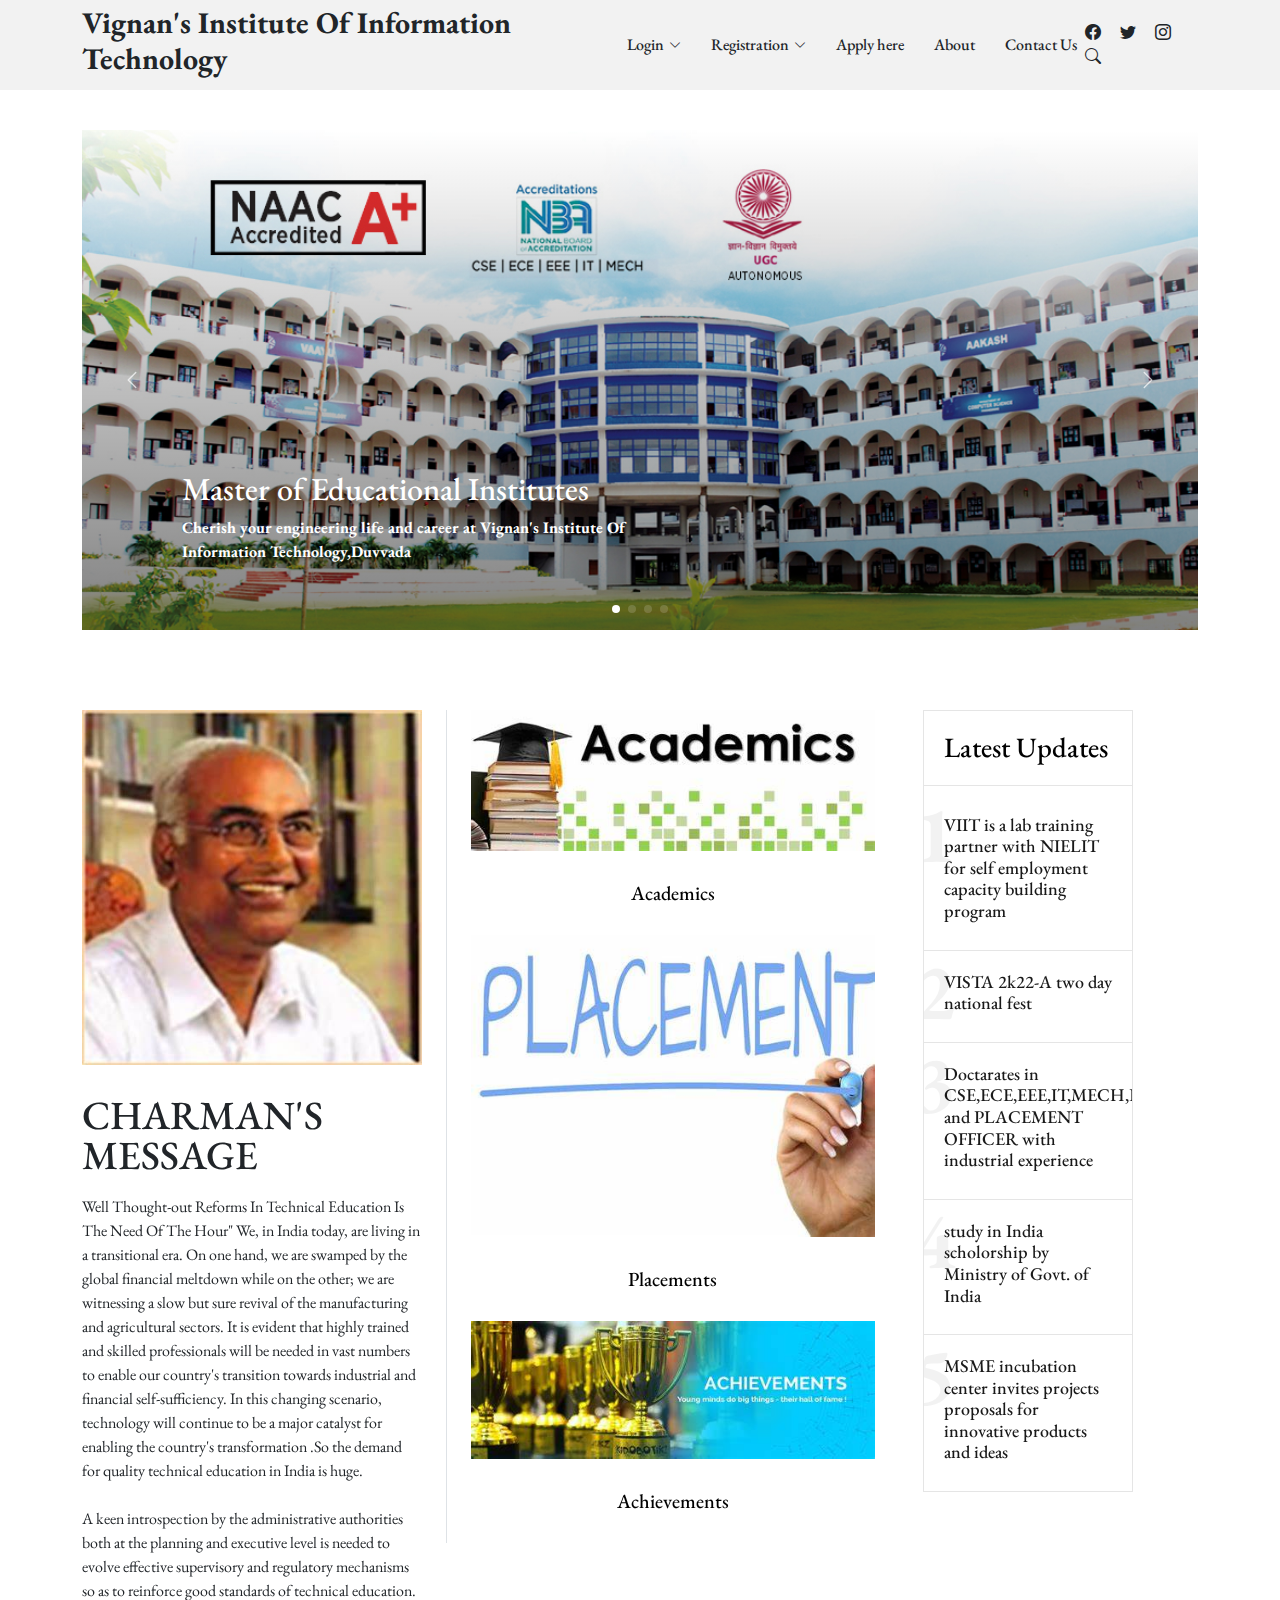
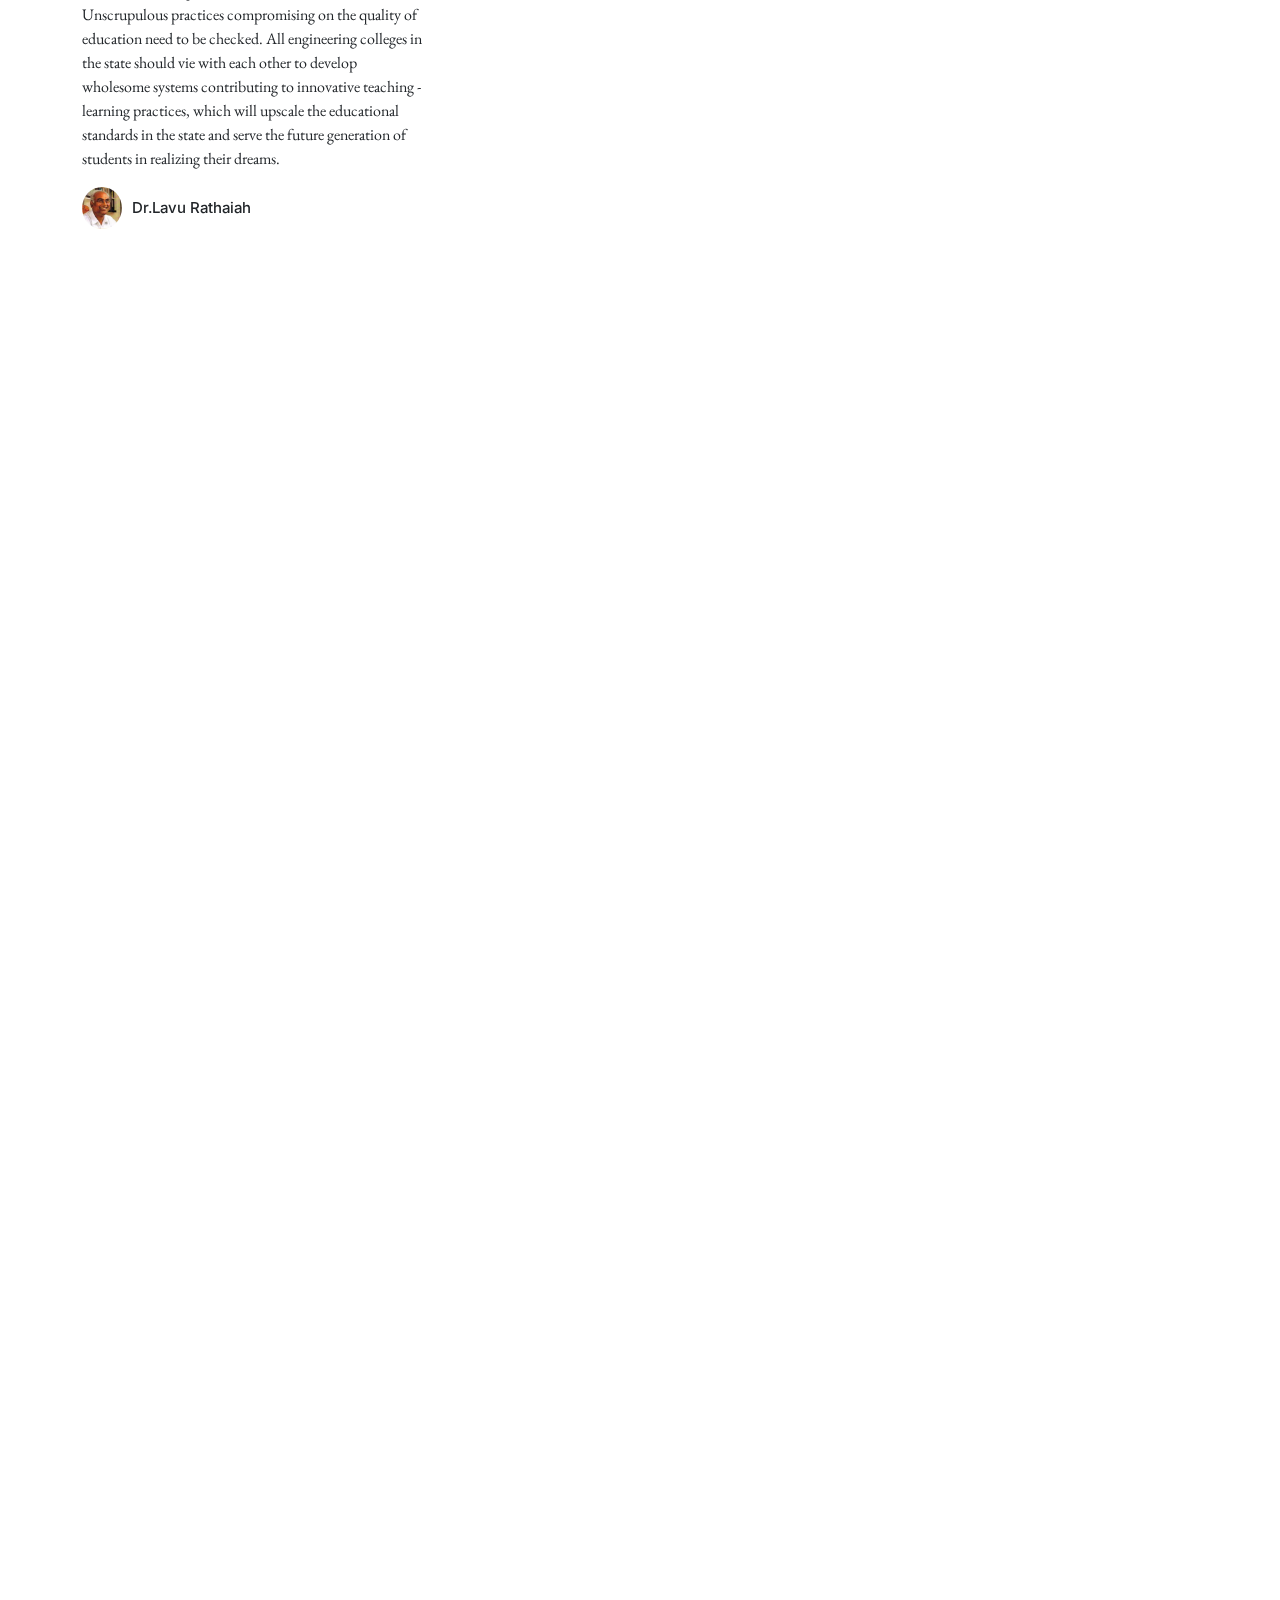
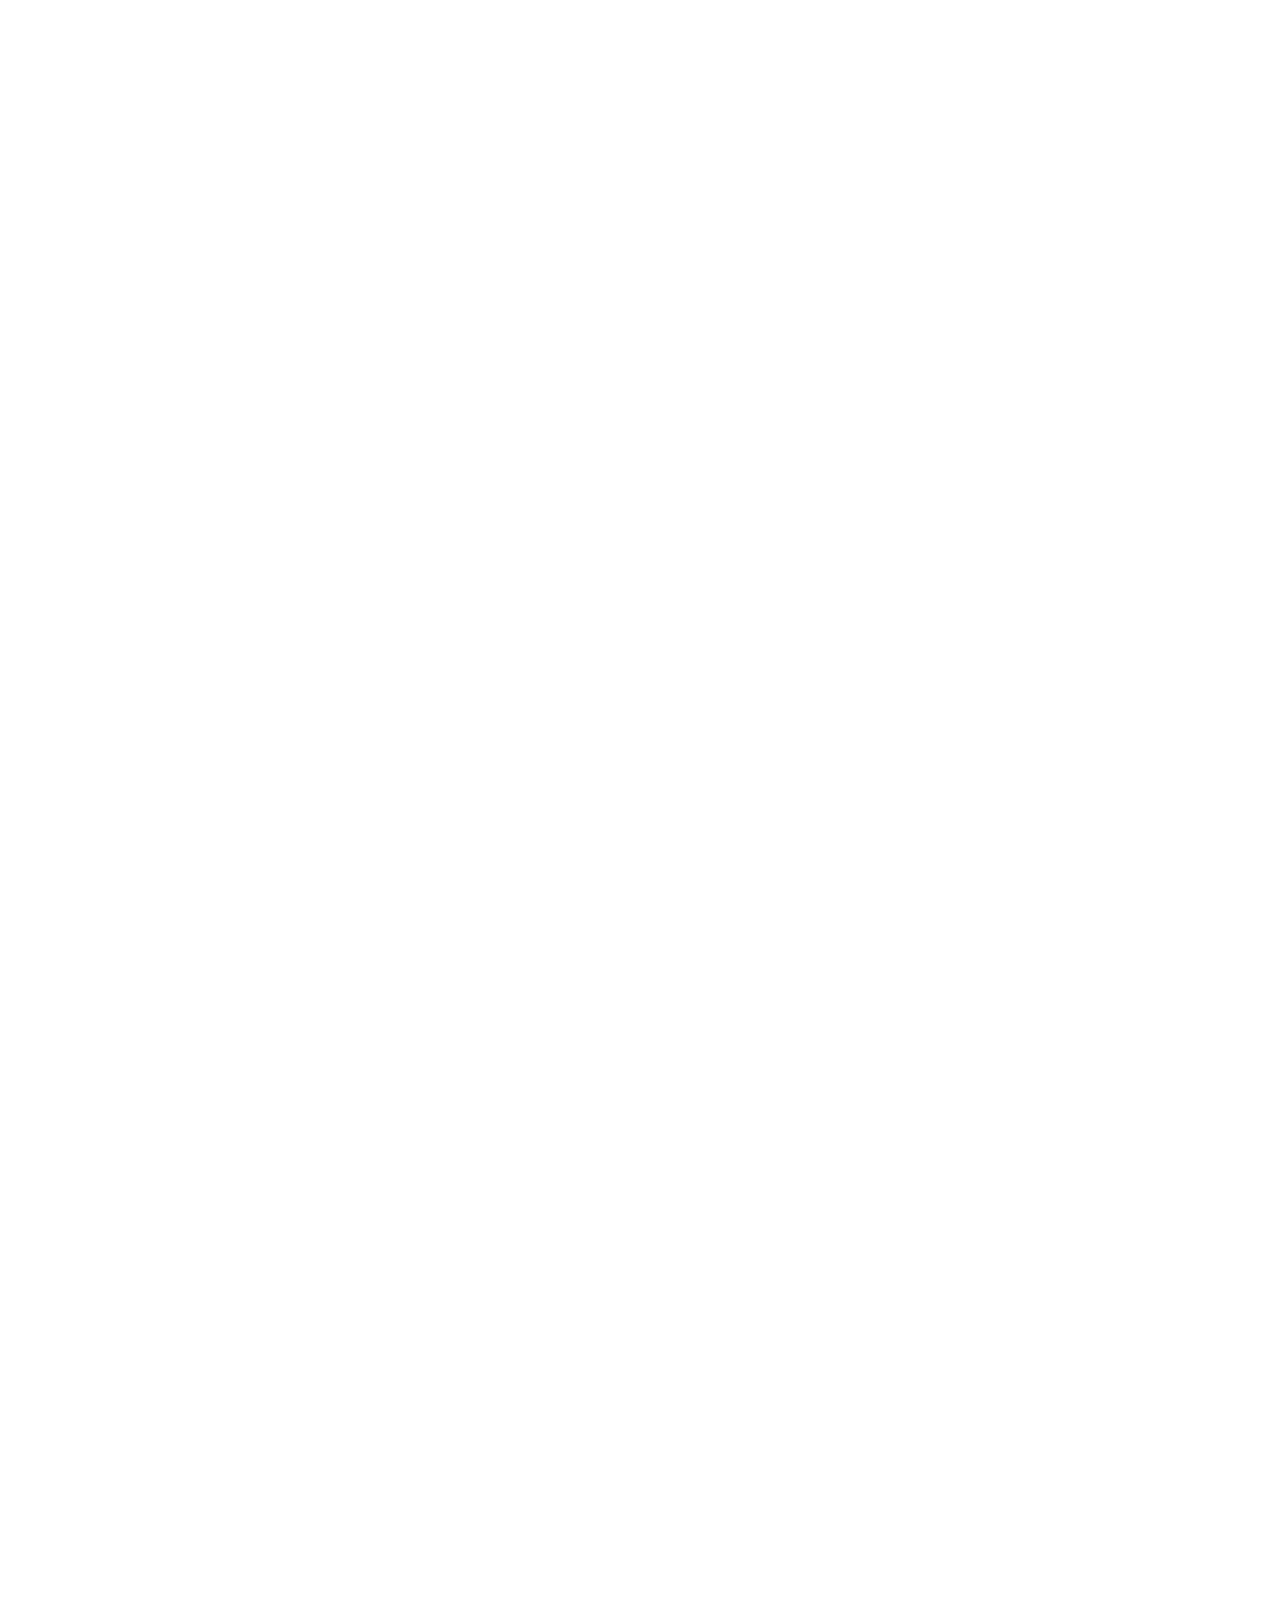
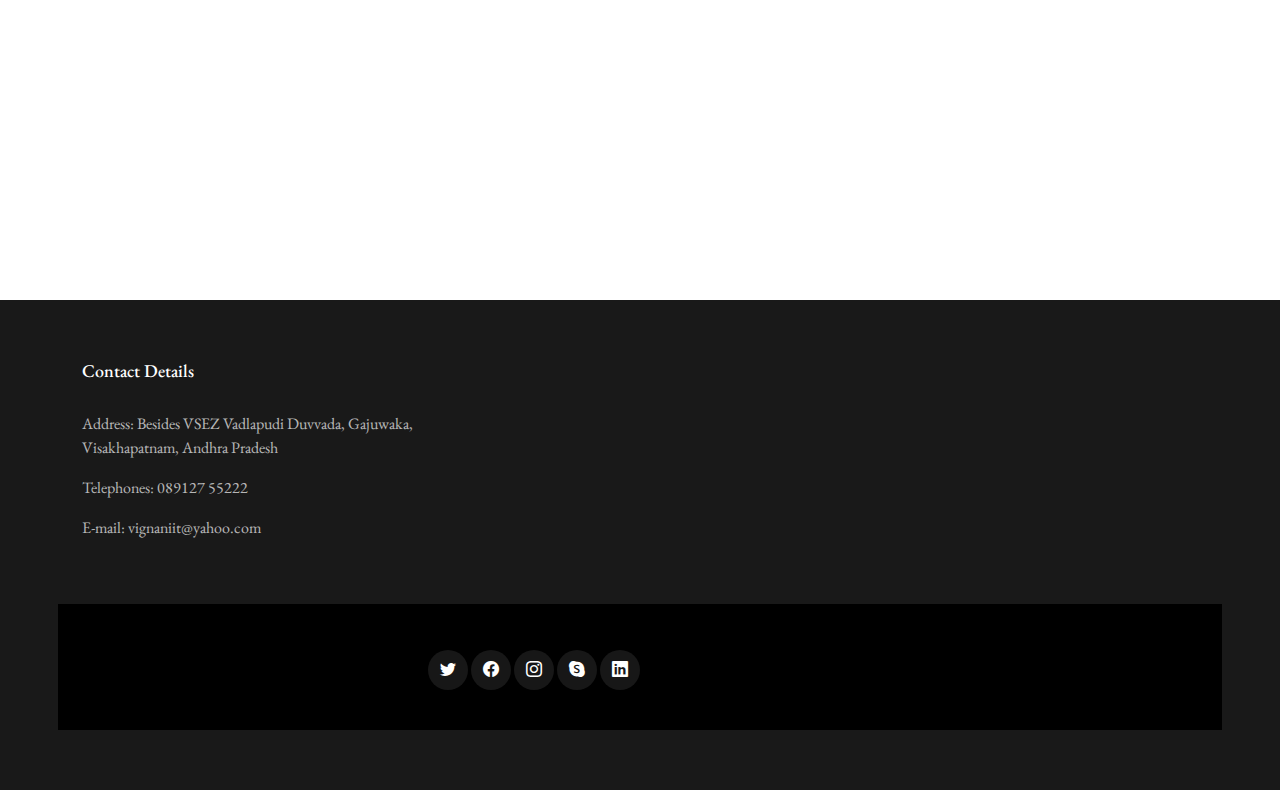
<file: index.html>
<!DOCTYPE html>
<html lang="en">

<head>
  <meta charset="utf-8">
  <meta content="width=device-width, initial-scale=1.0" name="viewport">

  <title>VIIT-Duvvada</title>
  <meta content="" name="description">
  <meta content="" name="keywords">

  
  <link href="assets/img/logo1.jpeg" rel="icon">
  <link href="assets/img/logo1.jpeg" rel="apple-touch-icon">

  
  <link rel="preconnect" href="https://fonts.googleapis.com">
  <link rel="preconnect" href="https://fonts.gstatic.com" crossorigin>
  <link href="https://fonts.googleapis.com/css2?family=EB+Garamond:wght@400;500&family=Inter:wght@400;500&family=Playfair+Display:ital,wght@0,400;0,700;1,400;1,700&display=swap" rel="stylesheet">

  
  <link href="assets/vendor/bootstrap/css/bootstrap.min.css" rel="stylesheet">
  <link href="assets/vendor/bootstrap-icons/bootstrap-icons.css" rel="stylesheet">
  <link href="assets/vendor/swiper/swiper-bundle.min.css" rel="stylesheet">
  <link href="assets/vendor/glightbox/css/glightbox.min.css" rel="stylesheet">
  <link href="assets/vendor/aos/aos.css" rel="stylesheet">

  
  <link href="assets/css/variables.css" rel="stylesheet">
  <link href="assets/css/main.css" rel="stylesheet">

  <script>
    function fun(){
      window.location='./applyforMQ.php';
    }
  </script>

<body>

  
  <header id="header" class="header d-flex align-items-center fixed-top">
    <div class="container-fluid container-xl d-flex align-items-center justify-content-between">

      <a href="index.html" class="logo d-flex align-items-center">
        <h1>Vignan's Institute Of Information Technology</h1>
      </a>

      <nav id="navbar" class="navbar">
        <ul>
         
          <!-- <li><a href="index.html">Home</a></li> -->
          <li class="dropdown"><a href=""><span>Login</span> <i class="bi bi-chevron-down dropdown-indicator"></i></a>
            <ul>
              <li><a href="./login.php">Student Login</a></li>
              <li><a href="./facultylogin.php">Faculty Login</a></li>
              <li><a href="./adminlogin.php">Admin Login</a></li>
            </ul>
          </li>
          <li class="dropdown"><a href=""><span>Registration</span> <i class="bi bi-chevron-down dropdown-indicator"></i></a>
            <ul>
              <li><a href="./registration.php">Student Registration</a></li>
              <li><a href="./facultyregistration.php">Faculty Registration</a></li>
              <li><a href="./adminRegistration.php">Admin Registration</a></li>
              <!-- <li><a href="./regisMQ.php" >Apply here for MQ</a></li> -->
            </ul>
          </li>
          <li><a href="regisMQ.php">Apply here</a></li>

          <li><a href="about.html">About</a></li>
          <li><a href="contact.html">Contact Us</a></li>
        </ul>
      </nav>

      <div class="position-relative">
        <a href="#" class="mx-2"><span class="bi-facebook"></span></a>
        <a href="#" class="mx-2"><span class="bi-twitter"></span></a>
        <a href="#" class="mx-2"><span class="bi-instagram"></span></a>

        <a href="#" class="mx-2 js-search-open"><span class="bi-search"></span></a>
        <i class="bi bi-list mobile-nav-toggle"></i>

        
        <div class="search-form-wrap js-search-form-wrap">
          <form action="search-result.html" class="search-form">
            <span class="icon bi-search"></span>
            <input type="text" placeholder="Search" class="form-control">
            <button class="btn js-search-close"><span class="bi-x"></span></button>
          </form>
        </div>

      </div>

    </div>

  </header>

  <main id="main">

    
    <section id="hero-slider" class="hero-slider">
      <div class="container-md" data-aos="fade-in">
        <div class="row">
          <div class="col-12">
            <div class="swiper sliderFeaturedPosts">
              <div class="swiper-wrapper">
                <div class="swiper-slide">
                  <a ="single-post.html" class="img-bg d-flex align-items-end" style="background-image: url('assets/img/slide1.jpg');">
                    <div class="img-bg-inner">
                      <h2>Master of Educational Institutes</h2>
                      <p><b>Cherish your engineering life and career at Vignan's Institute Of Information Technology,Duvvada</b></p>
                    </div>
                  </a>
                </div>

                <div class="swiper-slide">
                 <a ="single-post.html" class="img-bg d-flex align-items-end" style="background-image: url('assets/img/i1.jpeg');">
                    <div class="img-bg-inner">
                      <h2><ul><li>Innovate</li>
                                     <li>Inspire</li>
                                     <li>Build</li>
                                     <li>Deploy</li></h2>
                      <p><b>The main motive is to provide students with a platform to solve some of the pressing problems we face in our daily lives and thus include a culture of product innovation and a mindset of problemsolving.</b></p>
                    </div>
                  </a>
                </div>

                <div class="swiper-slide">
                  <a ="single-post.html" class="img-bg d-flex align-items-end" style="background-image: url('assets/img/b.jpg');">
                    <div class="img-bg-inner">
                      <h2>Clubs</h2>
                      <p><b>The institute provides its scope and facilities for different clubs like literacy,cultural,coding,self development and fine arts.These clubs offer a platform for students to exhibit their innate and latent talents in the areas of their intrests.</b></p>
                    </div>
                  </a>
                </div>

                <div class="swiper-slide">
                  <a ="single-post.html" class="img-bg d-flex align-items-end" style="background-image: url('assets/img/s1.jpg');">
                    <div class="img-bg-inner">
                      <h2>Sports & Culturals</h2>
                      <p><b>It facilates the students to participate in the wide spectrum of activities conducting intramural rounds keeping the students ready to participate in all the tournaments conducted by state or nation wide.</b></p>
                    </div>
                  </a>
                </div>
              </div>
              <div class="custom-swiper-button-next">
                <span class="bi-chevron-right"></span>
              </div>
              <div class="custom-swiper-button-prev">
                <span class="bi-chevron-left"></span>
              </div>

              <div class="swiper-pagination"></div>
            </div>
          </div>
        </div>
      </div>
    </section><!-- End Hero Slider Section -->

    <!-- ======= Post Grid Section ======= -->
    <section id="posts" class="posts">
      <div class="container" data-aos="fade-up">
        <div class="row g-5">
          <div class="col-lg-4">
            <div class="post-entry-1 lg">
              <a ="single-post.html"><img src="assets/img/r.jpeg" alt="" class="img-fluid"></a>
              <h2><a ="single-post.html">CHARMAN'S MESSAGE</a></h2>
              <p class="mb-4 d-block">Well Thought-out Reforms In Technical Education Is The Need Of The Hour" We, in India today, are living in a transitional era. On one hand, we are swamped by the global financial meltdown while on the other; we are witnessing a slow but sure revival of the manufacturing and agricultural sectors. It is evident that highly trained and skilled professionals will be needed in vast numbers to enable our country's transition towards industrial and financial self-sufficiency. In this changing scenario, technology will continue to be a major catalyst for enabling the country's transformation .So the demand for quality technical education in India is huge.</p>
              <p>A keen introspection by the administrative authorities both at the planning and executive level is needed to evolve effective supervisory and regulatory mechanisms so as to reinforce good standards of technical education. Unscrupulous practices compromising on the quality of education need to be checked. All engineering colleges in the state should vie with each other to develop wholesome systems contributing to innovative teaching - learning practices, which will upscale the educational standards in the state and serve the future generation of students in realizing their dreams.

</p>
              <div class="d-flex align-items-center author">
                <div class="photo"><img src="assets/img/r.jpeg" alt="" class="img-fluid"></div>
                <div class="name">
                  <h3 class="m-0 p-0">Dr.Lavu Rathaiah</h3>
                </div>
              </div>
            </div>

          </div>

          <div class="col-lg-8">
            <div class="row g-5">
              <div class="col-xl-7 border-start custom-border">
                <div class="post-entry-1">
                  <a href="academics.html"><img src="assets/img/acad.jpeg" alt="" class="img-fluid"></a>
                  <h2><a href="academics.html"><center>Academics</center></a></h2>
                </div>
                <div class="post-entry-1">
                  <a href="place.html"><img src="assets/img/place.jpeg" alt="" class="img-fluid"></a>
                  <h2><a href="place.html"><center>Placements</center></a></h2>
                </div>
                <div class="post-entry-1">
                  <a href="achievements.html"><img src="assets/img/ach.jpeg" alt="" class="img-fluid"></a>
                  <h2><a href="achievements.html"><center>Achievements</center></a></h2>
                </div>
              </div>
              

              <!-- Trending Section -->
              <div class="col-lg-4">

                <div class="trending">
                  <h3>Latest Updates</h3>
                  <ul class="trending-post">
                    <li>
                      <a ="single-post.html">
                        <span class="number">1</span>
                        <h3>VIIT is a lab training partner with NIELIT for self employment capacity building program</h3>
                      </a>
                    </li>
                    <li>
                      <a ="single-post.html">
                        <span class="number">2</span>
                        <h3>VISTA 2k22-A two day national fest </h3>
                      </a>
                    </li>
                    <li>
                      <a ="single-post.html">
                        <span class="number">3</span>
                        <h3>Doctarates in CSE,ECE,EEE,IT,MECH,ECM,CIVIL,MBA,MCA,MAX and PLACEMENT OFFICER with industrial experience</h3>
                      </a>
                    </li>
                    <li>
                      <a ="single-post.html">
                        <span class="number">4</span>
                        <h3>study in India scholorship by Ministry of Govt. of India </h3>
                        
                      </a>
                    </li>
                    <li>
                      <a ="single-post.html">
                        <span class="number">5</span>
                        <h3>MSME incubation center invites projects proposals for innovative products and ideas</h3>
                      </a>
                    </li>
                  </ul>
                </div>

              </div>
            </div>
          </div>

        </div> 
      </div>
    </section> 
    
    <section class="category-section">
      <div class="container" data-aos="fade-up">

        <div class="section-header d-flex justify-content-between align-items-center mb-5">
          <h2>YUVATARANG <sub>- The youth festival<sub></h2>
          
        </div>

        <div class="row">
          <div class="col-md-10">

            <div class="d-lg-flex post-entry-2">
              <a ="single-post.html" class="me-4 thumbnail mb-4 mb-lg-0 d-inline-block">
                <img src="assets/img/yuva.jpeg" alt="" class="img-fluid">
              </a>
              <div>
                <h3>Grand National Youth Fest</h3>
                <p>"The Vignan Mahotsav" a national level youth festival, organized annually by the Vignan University, provides an unparalleled forum for all the students across the country to test and showcase their intellectual, athletic and artistic powers hidden in them. Students from various regions of India came to the varsity to participate in 72 events organised by the students of VFSTR. A total of 8513 students registered on the first day of the fest. Separate accommodation for boys and girls were also arranged for the students at varsity guest house and hostels that came from far places.</p>
                <div class="d-flex align-items-center author">
                </div>
              </div>
            </div>

            <div class="row">
              <div class="col-lg-4">
                <div class="post-entry-1 border-bottom">
                  <a ="single-post.html"><img src="assets/img/cel1.jpg" alt="" class="img-fluid"></a>
                  
                  <h2 class="mb-2"><a ="single-post.html">YUVATARANG POSTER LAUNCH SPECIAL</a></h2>
                  <span class="author mb-3 d-block">CHIEF GUESTS</span>
                  <p class="mb-4 d-block"><ul> <li>Actor Naga Shaurya ,the Indian Actor ,Producer and Writer</li>
<li>Actor Krishnudu,the Indian Actor and Active politician</p>
                </div>

                
              </div>
              <div class="col-lg-8">
                <div class="post-entry-1">
                  <a ="single-post.html"><img src="assets/img/yuva1.jpg" alt="" class="img-fluid"></a>
                  
                </div>
              </div>
            </div>
          </div>

             <div class="col-md-2">
            <div class="post-entry-1 border-bottom">
              
              <h2 class="mb-2"><a ="single-post.html">Naga Shaurya unveils "YUVATARANG" poster</a></h2>
              <span class="author mb-3 d-block"></span>
            </div>

            <div class="post-entry-1 border-bottom">
              
              <h2 class="mb-2"><a ="single-post.html">Over 16,000 budding engineers participated in the festival</a></h2>
              <span class="author mb-3 d-block"></span>
            </div>

            <div class="post-entry-1 border-bottom">
              <!--<div class="post-meta"><span class="date"></span> <span class="mx-1">&bullet;</span> <span></span></div>-->
              <h2 class="mb-2"><a ="single-post.html">Flah mob,dance and skits were enthusiastically performed by students </a></h2>
              <span class="author mb-3 d-block"></span>
            </div>

            <div class="post-entry-1 border-bottom">
             <!-- <div class="post-meta"><span class="date"></span> <span class="mx-1">&bullet;</span> <span></span></div>-->
              <h2 class="mb-2"><a ="single-post.html">Around 1000 colleges students have registered for sports and cultural competetions</a></h2>
              <span class="author mb-3 d-block"></span>
            </div>

            <div class="post-entry-1 border-bottom">
             <!-- <div class="post-meta"><span class="date"></span> <span class="mx-1">&bullet;</span> <span></span></div>-->
              <h2 class="mb-2"><a ="single-post.html">The festival is dedicated to the "YOUNG ENGINEER'S" of India</a></h2>
              <span class="author mb-3 d-block"></span>
            </div>

            
          </div>
        </div>
      </div>
    </section><!-- End Culture Category Section -->

    
    <section class="category-section">
      <div class="container" data-aos="fade-up">

        <div class="section-header d-flex justify-content-between align-items-center mb-5">
          <h2>Library</h2>
          <div><a ="category.html" class="more"></a></div>
        </div>

        <div class="row">
          <div class="col-md-9 order-md-2">

            <div class="d-lg-flex post-entry-2">
              <a ="single-post.html" class="me-4 thumbnail d-inline-block mb-4 mb-lg-0">
                <img src="assets/img/lib.jpeg" alt="" class="img-fluid">
              </a>
              <div>
               <!-- <div class="post-meta"><span class="date">Business</span> <span class="mx-1">&bullet;</span> <span>Jul 5th '22</span></div>-->
                <h3><a ="single-post.html">The library is well equipped with modern facilities and resources in the form of CD / DVD -ROMs, Video Cassettes. Online Databases, Micro Documents, Video Cassettes, Books, Journals Thesis, Project Reports, Back Volume of Journals, Video Lessons from NPTEL.</p>
                <div class="d-flex align-items-center author">
                  <!--<div class="photo"><img src="assets/img/lib1.jpg" alt="" class="img-fluid"></div>
                  <div class="name">
                    <h3 class="m-0 p-0">Wade Warren</h3>
                  </div>-->
                </div>
              </div>
            </div>

            <div class="row">
              <div class="col-lg-4">
                <div class="post-entry-1 border-bottom">
                  <a ="single-post.html"><img src="assets/img/lib1.jpg" alt="" class="img-fluid"></a>
                 <!-- <div class="post-meta"><span class="date"></span> <span class="mx-1">&bullet;</span> <span></span></div>-->
                  
                </div>

                
              </div>
              <div class="col-lg-8">
                <div class="post-entry-1">
                  <a ="single-post.html"><img src="assets/img/lib2.jpg" alt="" class="img-fluid"></a>
                 <!-- <div class="post-meta"><span class="date">Business</span> <span class="mx-1">&bullet;</span> <span>Jul 5th '22</span></div>
                  <h2 class="mb-2"><a ="single-post.html"></a></h2>
                  <span class="author mb-3 d-block"></span>
                  <p class="mb-4 d-block">Lorem ipsum dolor sit, amet consectetur adipisicing elit. Vero temporibus repudiandae, inventore pariatur numquam cumque possimus</p>-->
                </div>
              </div>
            </div>
          </div>
          <div class="col-md-3">

            <div class="post-entry-1 border-bottom">
             <!-- <div class="post-meta"><span class="date"></span> <span class="mx-1">&bullet;</span> <span></span></div>-->
              <h2 class="mb-2"><a ="single-post.html">It helps the students and teachers to reach their full potential by providing multifaced, supportive learning and teaching environment.
</a></h2>
              <span class="author mb-3 d-block"></span>
            </div>

            <div class="post-entry-1 border-bottom">
            <!--  <div class="post-meta"><span class="date"></span> <span class="mx-1">&bullet;</span> <span></span></div>-->
              <h2 class="mb-2"><a ="single-post.html">It provides global access to information published worldwide in many disciplines in support of qualitative research and education at the VIIT College of Engineering level.</a></h2>
              <span class="author mb-3 d-block"></span>
            </div>

            <div class="post-entry-1 border-bottom">
            <!--  <div class="post-meta"><span class="date"></span> <span class="mx-1">&bullet;</span> <span></span></div>-->
              <h2 class="mb-2"><a ="single-post.html">The first Floor consists of Books and Second floor Magazines and Digital Library.</a></h2>
              <span class="author mb-3 d-block"></span>
            </div>

            <div class="post-entry-1 border-bottom">
              <!--<div class="post-meta"><span class="date"></span> <span class="mx-1">&bullet;</span> <span></span></div>-->
              <h2 class="mb-2"><a ="single-post.html">The main functionaries of the Library are the Circulation, Periodicals, Reference, Acquisition, Technical sections and Digital Library apart from the Administrative and Computers sections.</a></h2>
              <span class="author mb-3 d-block"></span>
            </div>

            

            
          </div>
        </div>
      </div>
    </section><!-- End Business Category Section -->

    <!-- ======= Lifestyle Category Section ======= -->
    <section class="category-section">
      <div class="container" data-aos="fade-up">

        <div class="section-header d-flex justify-content-between align-items-center mb-5">
          <h2>Campus Diaries</h2>
         <!-- <div><a href="category.html" class="more">See All Lifestyle</a></div>-->
        </div>

        <div class="row g-5">
          <div class="col-lg-4">
            <div class="post-entry-1 lg">
              <a href="single-post.html"><img src="assets/img/cd.jpeg" alt="" class="img-fluid"></a>
              <div class="post-meta"><span class="date">Campus Diaries</span> <span class="mx-1">&bullet;</span> <span></span></div>
              <h2><a href="single-post.html">Campus diaries of Vignan's Institute of Information Technology in Vizag. Juggling their classes, deadlines, and having fun! That's what college life is ...</a></h2>
              <p class="mb-4 d-block">Vignan's Institute Of Information Technology  college provides various streams of education. The college provides education in Btech,MBA,Pharmacy. The college has introduced new branches in Btech like AIDS, Computer science and design. Our college provides best education and great memories to the students by conducting many events in the college. </p>

              
            </div>

          <!--  <div class="post-entry-1 border-bottom">
              <div class="post-meta"><span class="date">Lifestyle</span> <span class="mx-1">&bullet;</span> <span>Jul 5th '22</span></div>
              <h2 class="mb-2"><a href="single-post.html">The Best Homemade Masks for Face (keep the Pimples Away)</a></h2>
              <span class="author mb-3 d-block">Jenny Wilson</span>
            </div>-->

          <!--  <div class="post-entry-1">
              <div class="post-meta"><span class="date">Lifestyle</span> <span class="mx-1">&bullet;</span> <span>Jul 5th '22</span></div>
              <h2 class="mb-2"><a href="single-post.html">10 Life-Changing Hacks Every Working Mom Should Know</a></h2>
              <span class="author mb-3 d-block">Jenny Wilson</span>
            </div>-->

          </div>

          <div class="col-lg-8">
            <div class="row g-5">
              <div class="col-lg-4 border-start custom-border">
                <div class="post-entry-1">
                  <a href="single-post.html"><img src="assets/img/cel2.jpeg" alt="" class="img-fluid"></a>
                  <!--<div class="post-meta"><span class="date">Lifestyle</span> <span class="mx-1">&bullet;</span> <span>Jul 5th '22</span></div>-->
                  <h2><a href="single-post.html">Sankranthi celebrations held at vignan</a></h2>
                </div>
                <div class="post-entry-1">
                  <a href="single-post.html"><img src="assets/img/cel1.jpg" alt="" class="img-fluid"></a>
                  <!--<div class="post-meta"><span class="date">Lifestyle</span> <span class="mx-1">&bullet;</span> <span>Jul 17th '22</span></div>-->
                  <h2><a href="single-post.html">Classical dance performance by MBA students at Yuvatarang</a></h2>
                </div>
                <div class="post-entry-1">
                  <a href="single-post.html"><img src="assets/img/cel3.jpg" alt="" class="img-fluid"></a>
                  <!--<div class="post-meta"><span class="date">Lifestyle</span> <span class="mx-1">&bullet;</span> <span>Mar 15th '22</span></div>-->
                  <h2><a href="single-post.html">Dance performance by BTech students</a></h2>
                </div>
              </div>
              <div class="col-lg-4 border-start custom-border">
                <div class="post-entry-1">
                  <a href="single-post.html"><img src="assets/img/ind.jpeg" alt="" class="img-fluid"></a>
                  <!--<div class="post-meta"><span class="date">Lifestyle</span> <span class="mx-1">&bullet;</span> <span>Jul 5th '22</span></div>-->
                  <h2><a href="single-post.html">Speech by Charmain sir on Independence day</a></h2>
                </div>
                <div class="post-entry-1">
                  <a href="single-post.html"><img src="assets/img/hero.jpg" alt="" class="img-fluid"></a>
                 <!-- <div class="post-meta"><span class="date">Lifestyle</span> <span class="mx-1">&bullet;</span> <span>Mar 1st '22</span></div>-->
                  <h2><a href="single-post.html">Movie promotions at vignan college</a></h2>
                </div>
                <div class="post-entry-1">
                  <a href="single-post.html"><img src="assets/img/ee.jpeg" alt="" class="img-fluid"></a>
                  <!--<div class="post-meta"><span class="date">Lifestyle</span> <span class="mx-1">&bullet;</span> <span>Jul 5th '22</span></div>-->
                  <h2><a href="single-post.html">VISTA 2k22 poster launch</a></h2>
                </div>
              </div>
              <div class="col-lg-4">

                <div class="post-entry-1 border-bottom">
                  <!--<div class="post-meta"><span class="date">Lifestyle</span> <span class="mx-1">&bullet;</span> <span>Jul 5th '22</span></div>-->
                  <h2 class="mb-2"><a href="single-post.html">Encouraging students to participate in sports</a></h2>
                  <span class="author mb-3 d-block"></span>
                </div>

                <div class="post-entry-1 border-bottom">
                 <!-- <div class="post-meta"><span class="date">Lifestyle</span> <span class="mx-1">&bullet;</span> <span>Jul 5th '22</span></div>-->
                  <h2 class="mb-2"><a href="single-post.html">Celebrating every festival in our college in traditional way</a></h2>
                  <span class="author mb-3 d-block"></span>
                </div>

                <div class="post-entry-1 border-bottom">
                  <!--<div class="post-meta"><span class="date">Lifestyle</span> <span class="mx-1">&bullet;</span> <span>Jul 5th '22</span></div>-->
                  <h2 class="mb-2"><a href="single-post.html">Allowing movie promotions and celebraties in our college</a></h2>
                  <span class="author mb-3 d-block"></span>
                </div>

                <div class="post-entry-1 border-bottom">
                 <!-- <div class="post-meta"><span class="date">Lifestyle</span> <span class="mx-1">&bullet;</span> <span>Jul 5th '22</span></div>-->
                  <h2 class="mb-2"><a href="single-post.html">Creating space for interaction between company's and students </a></h2>
                  <span class="author mb-3 d-block"></span>
                </div>

               <!-- <div class="post-entry-1 border-bottom">
                  <div class="post-meta"><span class="date">Lifestyle</span> <span class="mx-1">&bullet;</span> <span>Jul 5th '22</span></div>
                  <h2 class="mb-2"><a href="single-post.html">The Best Homemade Masks for Face (keep the Pimples Away)</a></h2>
                  <span class="author mb-3 d-block">Jenny Wilson</span>
                </div>-->

                <!--<div class="post-entry-1 border-bottom">
                  <div class="post-meta"><span class="date">Lifestyle</span> <span class="mx-1">&bullet;</span> <span>Jul 5th '22</span></div>
                  <h2 class="mb-2"><a href="single-post.html">10 Life-Changing Hacks Every Working Mom Should Know</a></h2>
                  <span class="author mb-3 d-block">Jenny Wilson</span>
                </div>-->

              </div>
            </div>
          </div>

        </div> <!-- End .row -->
      </div>
    </section><!-- End Lifestyle Category Section -->

  </main><!-- End #main -->

  <!-- ======= Footer ======= -->
  <footer id="footer" class="footer">

    <div class="footer-content">
      <div class="container">

        <div class="row g-5">
          <div class="col-lg-4">
            <h3 class="footer-heading">Contact Details</h3>
              <p>Address: Besides VSEZ Vadlapudi Duvvada,
                Gajuwaka, Visakhapatnam,
                 Andhra Pradesh</p>
              <p>Telephones: 089127 55222</p>
              <p>E-mail: vignaniit@yahoo.com</p>
            <!--<p><a href="about.html" class="footer-link-more">Learn More</a></p>-->
          </div>
       <!--   <div class="col-6 col-lg-2">
            <h3 class="footer-heading">Navigation</h3>
            <ul class="footer-links list-unstyled">
              <li><a href="index.html"><i class="bi bi-chevron-right"></i> Home</a></li>
              <li><a href="index.html"><i class="bi bi-chevron-right"></i> Blog</a></li>
              <li><a href="category.html"><i class="bi bi-chevron-right"></i> Categories</a></li>
              <li><a href="single-post.html"><i class="bi bi-chevron-right"></i> Single Post</a></li>
              <li><a href="about.html"><i class="bi bi-chevron-right"></i> About us</a></li>
              <li><a href="contact.html"><i class="bi bi-chevron-right"></i> Contact</a></li>
            </ul>
          </div>
          <div class="col-6 col-lg-2">
            <h3 class="footer-heading">Categories</h3>
            <ul class="footer-links list-unstyled">
              <li><a href="category.html"><i class="bi bi-chevron-right"></i> Business</a></li>
              <li><a href="category.html"><i class="bi bi-chevron-right"></i> Culture</a></li>
              <li><a href="category.html"><i class="bi bi-chevron-right"></i> Sport</a></li>
              <li><a href="category.html"><i class="bi bi-chevron-right"></i> Food</a></li>
              <li><a href="category.html"><i class="bi bi-chevron-right"></i> Politics</a></li>
              <li><a href="category.html"><i class="bi bi-chevron-right"></i> Celebrity</a></li>
              <li><a href="category.html"><i class="bi bi-chevron-right"></i> Startups</a></li>
              <li><a href="category.html"><i class="bi bi-chevron-right"></i> Travel</a></li>

            </ul>
          </div>

          <div class="col-lg-4">
            <h3 class="footer-heading">Recent Posts</h3>

            <ul class="footer-links footer-blog-entry list-unstyled">
              <li>
                <a href="single-post.html" class="d-flex align-items-center">
                  <img src="assets/img/post-sq-1.jpg" alt="" class="img-fluid me-3">
                  <div>
                    <div class="post-meta d-block"><span class="date">Culture</span> <span class="mx-1">&bullet;</span> <span>Jul 5th '22</span></div>
                    <span>5 Great Startup Tips for Female Founders</span>
                  </div>
                </a>
              </li>

              <li>
                <a href="single-post.html" class="d-flex align-items-center">
                  <img src="assets/img/post-sq-2.jpg" alt="" class="img-fluid me-3">
                  <div>
                    <div class="post-meta d-block"><span class="date">Culture</span> <span class="mx-1">&bullet;</span> <span>Jul 5th '22</span></div>
                    <span>What is the son of Football Coach John Gruden, Deuce Gruden doing Now?</span>
                  </div>
                </a>
              </li>

              <li>
                <a href="single-post.html" class="d-flex align-items-center">
                  <img src="assets/img/post-sq-3.jpg" alt="" class="img-fluid me-3">
                  <div>
                    <div class="post-meta d-block"><span class="date">Culture</span> <span class="mx-1">&bullet;</span> <span>Jul 5th '22</span></div>
                    <span>Life Insurance And Pregnancy: A Working Mom’s Guide</span>
                  </div>
                </a>
              </li>

              <li>
                <a href="single-post.html" class="d-flex align-items-center">
                  <img src="assets/img/post-sq-4.jpg" alt="" class="img-fluid me-3">
                  <div>
                    <div class="post-meta d-block"><span class="date">Culture</span> <span class="mx-1">&bullet;</span> <span>Jul 5th '22</span></div>
                    <span>How to Avoid Distraction and Stay Focused During Video Calls?</span>
                  </div>
                </a>
              </li>

            </ul>

          </div>
        </div>
      </div>
    </div>-->

    <div class="footer-legal">
      <div class="container">

      <!--  <div class="row justify-content-between">
          <div class="col-md-6 text-center text-md-start mb-3 mb-md-0">
            <div class="copyright">
              © Copyright <strong><span>ZenBlog</span></strong>. All Rights Reserved
            </div>-->

            <div class="credits">
              <!-- All the links in the footer should remain intact. -->
              <!-- You can delete the links only if you purchased the pro version. -->
              <!-- Licensing information: https://bootstrapmade.com/license/ -->
              <!-- Purchase the pro version with working PHP/AJAX contact form: https://bootstrapmade.com/herobiz-bootstrap-business-template/ -->
             <!-- Designed by <a href="https://bootstrapmade.com/">BootstrapMade</a>-->
            </div>

          </div>

          <div class="col-md-6">
            <div class="social-links mb-3 mb-lg-0 text-center text-md-end">
              <a href="#" class="twitter"><i class="bi bi-twitter"></i></a>
              <a href="#" class="facebook"><i class="bi bi-facebook"></i></a>
              <a href="#" class="instagram"><i class="bi bi-instagram"></i></a>
              <a href="#" class="google-plus"><i class="bi bi-skype"></i></a>
              <a href="#" class="linkedin"><i class="bi bi-linkedin"></i></a>
            </div>

          </div>

        </div>

      </div>
    </div>

  </footer>

  <a href="#" class="scroll-top d-flex align-items-center justify-content-center"><i class="bi bi-arrow-up-short"></i></a>

  <!-- Vendor JS Files -->
  <script src="assets/vendor/bootstrap/js/bootstrap.bundle.min.js"></script>
  <script src="assets/vendor/swiper/swiper-bundle.min.js"></script>
  <script src="assets/vendor/glightbox/js/glightbox.min.js"></script>
  <script src="assets/vendor/aos/aos.js"></script>
  <script src="assets/vendor/php-email-form/validate.js"></script>

  <!-- Template Main JS File -->
  <script src="assets/js/main.js"></script>

</body>

</html>
</file>
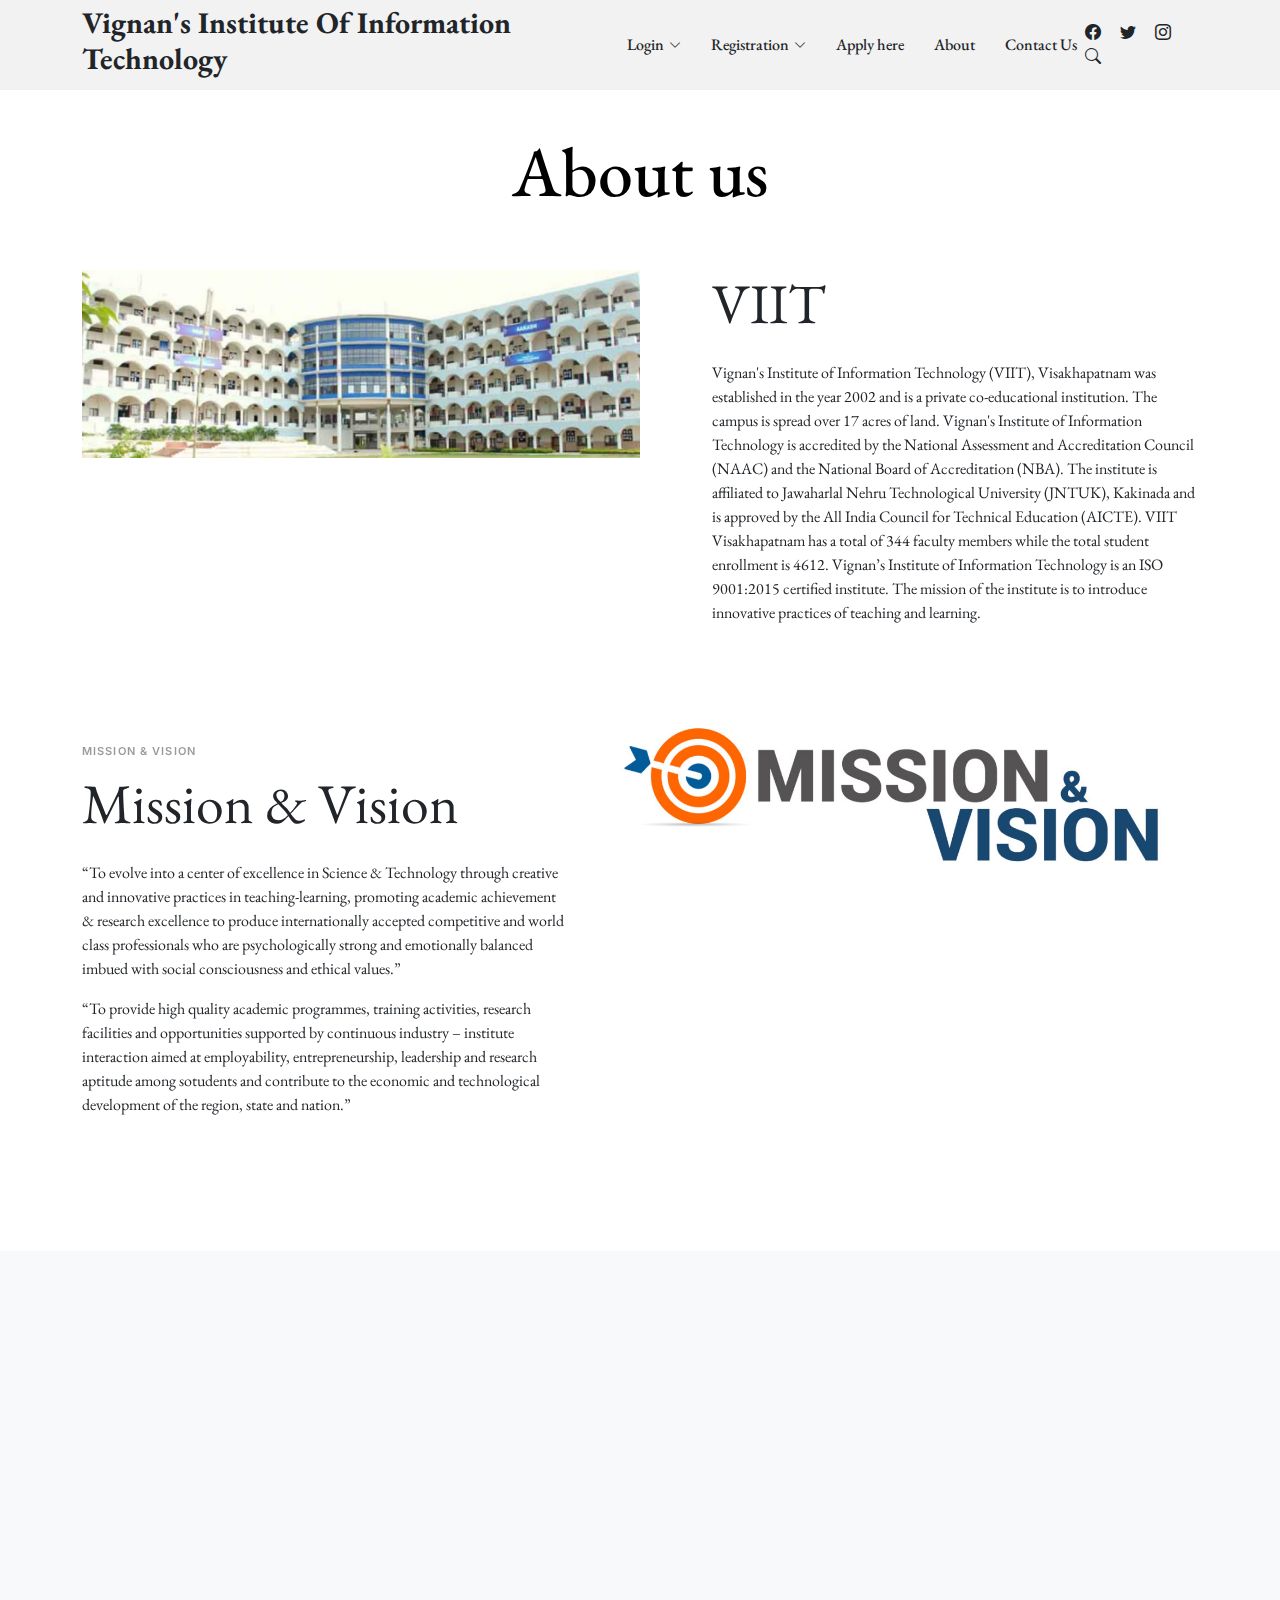
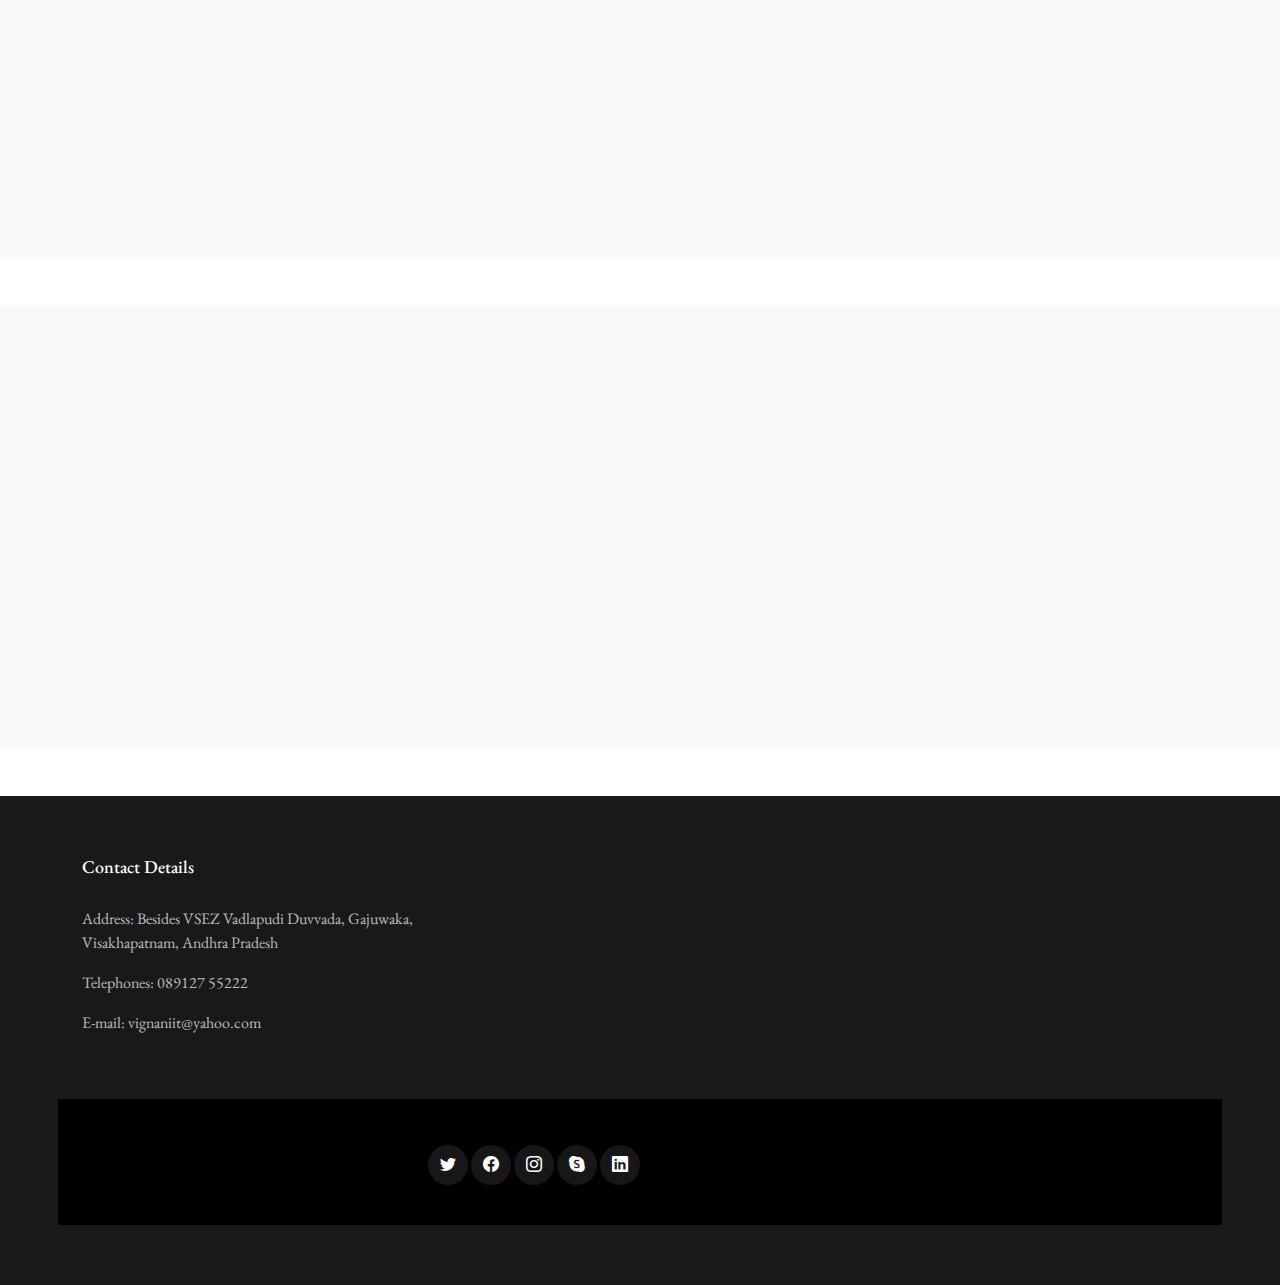
<file: about.html>
<!DOCTYPE html>
<html lang="en">

<head>
  <meta charset="utf-8">
  <meta content="width=device-width, initial-scale=1.0" name="viewport">

  <title>VIIT- About</title>
  <meta content="" name="description">
  <meta content="" name="keywords">

  <!-- Favicons -->
  <link href="assets/img/logo1.jpeg" rel="icon">
  <link href="assets/img/logo1.jpeg" rel="apple-touch-icon">

  <!-- Google Fonts -->
  <link rel="preconnect" href="https://fonts.googleapis.com">
  <link rel="preconnect" href="https://fonts.gstatic.com" crossorigin>
  <link href="https://fonts.googleapis.com/css2?family=EB+Garamond:wght@400;500&family=Inter:wght@400;500&family=Playfair+Display:ital,wght@0,400;0,700;1,400;1,700&display=swap" rel="stylesheet">

  <!-- Vendor CSS Files -->
  <link href="assets/vendor/bootstrap/css/bootstrap.min.css" rel="stylesheet">
  <link href="assets/vendor/bootstrap-icons/bootstrap-icons.css" rel="stylesheet">
  <link href="assets/vendor/swiper/swiper-bundle.min.css" rel="stylesheet">
  <link href="assets/vendor/glightbox/css/glightbox.min.css" rel="stylesheet">
  <link href="assets/vendor/aos/aos.css" rel="stylesheet">

  <!-- Template Main CSS Files -->
  <link href="assets/css/variables.css" rel="stylesheet">
  <link href="assets/css/main.css" rel="stylesheet">

  <!-- =======================================================
  * Template Name: ZenBlog - v1.2.1
  * Template URL: https://bootstrapmade.com/zenblog-bootstrap-blog-template/
  * Author: BootstrapMade.com
  * License: https:///bootstrapmade.com/license/
  ======================================================== -->
</head>

<body>

  <!-- ======= Header ======= -->
  <header id="header" class="header d-flex align-items-center fixed-top">
    <div class="container-fluid container-xl d-flex align-items-center justify-content-between">

      <a href="index.html" class="logo d-flex align-items-center">
        <!-- Uncomment the line below if you also wish to use an image logo -->
        <!-- <img src="assets/img/logo.png" alt=""> -->
        <h1>Vignan's Institute Of Information Technology</h1>
      </a>

      <nav id="navbar" class="navbar">
        <ul>
          <!-- <li><a href="index.html">Home</a></li> -->
          <li class="dropdown"><a href=""><span>Login</span> <i class="bi bi-chevron-down dropdown-indicator"></i></a>
            <ul>
              <li><a href="./login.php">Student Login</a></li>
              <li><a href="./facultylogin.php">Faculty Login</a></li>
              <li><a href="./adminlogin.php">Admin Login</a></li>
            </ul>
          </li>
          <li class="dropdown"><a href=""><span>Registration</span> <i class="bi bi-chevron-down dropdown-indicator"></i></a>
            <ul>
              <li><a href="./registration.php">Student Registration</a></li>
              <li><a href="./facultyregistration.php">Faculty Registration</a></li>
              <li><a href="./adminRegistration.php">Admin Registration</a></li>
              <!-- <li><a href="./regisMQ.php" >Apply here for MQ</a></li> -->
            </ul>
          </li>
          <li><a href="regisMQ.php">Apply here</a></li>

          <li><a href="about.html">About</a></li>
          <li><a href="contact.html">Contact Us</a></li>
        </ul>
      </nav><!-- .navbar -->

      <div class="position-relative">
        <a href="#" class="mx-2"><span class="bi-facebook"></span></a>
        <a href="#" class="mx-2"><span class="bi-twitter"></span></a>
        <a href="#" class="mx-2"><span class="bi-instagram"></span></a>

        <a href="#" class="mx-2 js-search-open"><span class="bi-search"></span></a>
        <i class="bi bi-list mobile-nav-toggle"></i>

        <!-- ======= Search Form ======= -->
        <div class="search-form-wrap js-search-form-wrap">
          <form action="search-result.html" class="search-form">
            <span class="icon bi-search"></span>
            <input type="text" placeholder="Search" class="form-control">
            <button class="btn js-search-close"><span class="bi-x"></span></button>
          </form>
        </div><!-- End Search Form -->

      </div>

    </div>

  </header><!-- End Header -->

  <main id="main">
    <section>
      <div class="container" data-aos="fade-up">
        <div class="row">
          <div class="col-lg-12 text-center mb-5">
            <h1 class="page-title">About us</h1>
          </div>
        </div>

        <div class="row mb-5">

          <div class="d-md-flex post-entry-2 half">
            <a href="#" class="me-4 thumbnail">
              <img src="assets/img/abt.jpg" alt="" class="img-fluid">
            </a>
           <div class="ps-md-5 mt-4 mt-md-0">
              <!--<div class="post-meta mt-4">About us</div>-->
              <h3 class="mb-4 display-4">VIIT</h3>

              <p>Vignan's Institute of Information Technology (VIIT), Visakhapatnam was established in the year 2002 and is a private co-educational institution. The campus is spread over 17 acres of land. Vignan's Institute of Information Technology is accredited by the National Assessment and Accreditation Council (NAAC) and the National Board of Accreditation (NBA). The institute is affiliated to Jawaharlal Nehru Technological University (JNTUK), Kakinada and is approved by the All India Council for Technical Education (AICTE). VIIT Visakhapatnam has a total of 344 faculty members while the total student enrollment is 4612. Vignan’s Institute of Information Technology is an ISO 9001:2015 certified institute. The mission of the institute is to introduce innovative practices of teaching and learning.</p>
             <!-- <p>The institute is located beside VSEZ Vadlapudi Duvvada, Gajuwaka, Visakhapatnam, Andhra Pradesh. The nearest railway station is Duvvada and it is just 2 km away from the institute. Visakhapatnam International Airport is 9.5 km away and it will take around 21 minutes to reach the campus. Rajeev Nagar Bus Depot is the nearest bu depot to the VIIT Visakhapatnam. Students can take a cab or a bus to reach Vignan’s Institute of Information Technology.</p>-->
            </div>
          </div>

          <div class="d-md-flex post-entry-2 half mt-5">
            <a href="#" class="me-4 thumbnail order-2">
              <img src="assets/img/mis.jpg" alt="" class="img-fluid">
            </a>
            <div class="pe-md-5 mt-4 mt-md-0">
              <div class="post-meta mt-4">Mission &amp; Vision</div>
              <h2 class="mb-4 display-4">Mission &amp; Vision</h2>

              <p>“To evolve into a center of excellence in Science & Technology through creative and innovative practices in teaching-learning, promoting academic achievement & research excellence to produce internationally accepted competitive and world class professionals who are psychologically strong and emotionally balanced imbued with social consciousness and ethical values.”</p>
              <p>“To provide high quality academic programmes, training activities, research facilities and opportunities supported by continuous industry – institute interaction aimed at employability, entrepreneurship, leadership and research aptitude among sotudents and contribute to the economic and technological development of the region, state and nation.”</p>
            </div>
          </div>

        </div>

      </div>
    </section>

    <section class="mb-5 bg-light py-5">
      <div class="container" data-aos="fade-up">
        <div class="row justify-content-between align-items-lg-center">
          <div class="col-lg-5 mb-4 mb-lg-0">
            <h2 class="display-4 mb-4">Facilities</h2>
            <p>The institute offers ample infrastructural facilities for the students, staff and faculty members. Vignan’s Institute of Information Technology facilities include indoor and outdoor sports facilities and gym for the students so that they can stay physically active and fit. Separate hostels are also available for the girls and boys students. VIIT Visakhapatnam facilities also includes a library, a cafeteria to serve food, medical facilities to cater to the medical needs, auditorium for evets and seminars, transportation for day scholars, internet, guest room for the visiting guests, bank and ATM. </p>
             <div class="post-meta"><span class="date"><b>Location</b></span> <span class="mx-1"></span> <span></span></div>
            <p>The institute is located beside VSEZ Vadlapudi Duvvada, Gajuwaka, Visakhapatnam, Andhra Pradesh. The nearest railway station is Duvvada and it is just 2 km away from the institute. Visakhapatnam International Airport is 9.5 km away and it will take around 21 minutes to reach the campus. Rajeev Nagar Bus Depot is the nearest bu depot to the VIIT Visakhapatnam. Students can take a cab or a bus to reach Vignan’s Institute of Information Technology.</p>
           <!-- <p><a href="#" class="more">View All Blog Posts</a></p>-->
          </div>
          <div class="col-lg-6">
            <div class="row">
              <div class="col-6">
                <img src="assets/img/hostel.jpg" alt="" class="img-fluid mb-4">
              </div>
              <div class="col-6 mt-4">
                <img src="assets/img/gym.jpg" alt="" class="img-fluid mb-4">
              </div>
            <div class="col-6 mt-4">
                <img src="assets/img/canteen.jpg" alt="" class="img-fluid mb-4">
              </div>
           <div class="col-6 mt-4">
                <img src="assets/img/audi.jpeg" alt="" class="img-fluid mb-4">
              </div>
            </div>
          </div>
        </div>
      </div>
    </section>
<section class="mb-5 bg-light py-5">
      <div class="container" data-aos="fade-up">
        <div class="row justify-content-between align-items-lg-center">
          <div class="col-lg-5 mb-4 mb-lg-0">
            <h3 class="display-4 mb-4">Scholorships </h3>
            <p>Vignan's Institute of Information Technology (VIIT), Visakhapatnam provides scholarship opportunities to needy and meritorious students in order to help them financially. VIIT Visakhapatnam scholarships help students to pursue their education without any financial hindrances. Students who desire for Vignan's Institute of Information Technology scholarship can avail the scholarships offered by the All India Council for Technical Education (AICTE). Students need to meet the eligibility criteria to apply for the AICTE scholarships. Eligible candidates need to visit the official website of the National Scholarship Portal (NSP) to apply for the scholarships.</p>
             <!--<div class="post-meta"><span class="date"><b>Fees Structure</b></span> <span class="mx-1"></span> <span></span></div>
            <p>The institute is located beside VSEZ Vadlapudi Duvvada, Gajuwaka, Visakhapatnam, Andhra Pradesh. The nearest railway station is Duvvada and it is just 2 km away from the institute. Visakhapatnam International Airport is 9.5 km away and it will take around 21 minutes to reach the campus. Rajeev Nagar Bus Depot is the nearest bu depot to the VIIT Visakhapatnam. Students can take a cab or a bus to reach Vignan’s Institute of Information Technology.</p>-->
           <!-- <p><a href="#" class="more">View All Blog Posts</a></p>-->
          </div>
          <div class="col-lg-6">
            <div class="row">
              <div class="col-6">
                <img src="assets/img/scho.jpg" alt="" class="img-fluid mb-4">
              </div>
              <div class="col-6 mt-4">
                <img src="assets/img/sc.jpeg" alt="" class="img-fluid mb-4">
              </div>
            </div>
          </div>
        </div>
      </div>
    </section>

    <!--<section>
      <div class="container" data-aos="fade-up">
        <div class="row">
          <div class="col-12 text-center mb-5">
            <div class="row justify-content-center">
              <div class="col-lg-6">
                <h2 class="display-4">Our Team</h2>
                <p>Vignan started as a micro institute in Guntur by Dr. Lavu Rathaiah in the year 1977. With 44 years of unstinted support from our students and parent community, Vignan has evolved into a large multi-faceted educational group, touching new horizons in the world of education, extending from early childhood learning to a Deemed University.</p>
              </div>
            </div>
          </div>
          <div class="col-lg-4 text-center mb-5">
            <img src="assets/img/rath.jpg" alt="" class="img-fluid rounded-circle w-50 mb-4">
            <h4>Dr. Lavu Rathaiah</h4>
            <span class="d-block mb-3 text-uppercase">Chairman</span>
            <p>Rathaiah has indeed set the benchmark in the field of higher education and been the guiding light for many others in the state. Truly, Dr. Lavu. Rathaiah , with his relentless efforts and dedication has changed the educational landscape of the state of Andhra Pradesh.</p>
          </div>
          <div class="col-lg-4 text-center mb-5">
            <img src="assets/img/person-2.jpg" alt="" class="img-fluid rounded-circle w-50 mb-4">
            <h4>Wade Warren</h4>
            <span class="d-block mb-3 text-uppercase">Founder, VP</span>
            <p>Lorem ipsum dolor sit amet, consectetur adipisicing elit. Facilis, perspiciatis repellat maxime, adipisci non ipsam at itaque rerum vitae, necessitatibus nulla animi expedita cumque provident inventore? Voluptatum in tempora earum deleniti, culpa odit veniam, ea reiciendis sunt ullam temporibus aut!</p>
          </div>
          <div class="col-lg-4 text-center mb-5">
            <img src="assets/img/person-3.jpg" alt="" class="img-fluid rounded-circle w-50 mb-4">
            <h4>Jane Cooper</h4>
            <span class="d-block mb-3 text-uppercase">Editor Staff</span>
            <p>Lorem ipsum dolor sit amet, consectetur adipisicing elit. Facilis, perspiciatis repellat maxime, adipisci non ipsam at itaque rerum vitae, necessitatibus nulla animi expedita cumque provident inventore? Voluptatum in tempora earum deleniti, culpa odit veniam, ea reiciendis sunt ullam temporibus aut!</p>
          </div>
          <div class="col-lg-4 text-center mb-5">
            <img src="assets/img/person-4.jpg" alt="" class="img-fluid rounded-circle w-50 mb-4">
            <h4>Cameron Williamson</h4>
            <span class="d-block mb-3 text-uppercase">Editor Staff</span>
            <p>Lorem ipsum dolor sit amet, consectetur adipisicing elit. Facilis, perspiciatis repellat maxime, adipisci non ipsam at itaque rerum vitae, necessitatibus nulla animi expedita cumque provident inventore? Voluptatum in tempora earum deleniti, culpa odit veniam, ea reiciendis sunt ullam temporibus aut!</p>
          </div>
          <div class="col-lg-4 text-center mb-5">
            <img src="assets/img/person-5.jpg" alt="" class="img-fluid rounded-circle w-50 mb-4">
            <h4>Cameron Williamson</h4>
            <span class="d-block mb-3 text-uppercase">Editor Staff</span>
            <p>Lorem ipsum dolor sit amet, consectetur adipisicing elit. Facilis, perspiciatis repellat maxime, adipisci non ipsam at itaque rerum vitae, necessitatibus nulla animi expedita cumque provident inventore? Voluptatum in tempora earum deleniti, culpa odit veniam, ea reiciendis sunt ullam temporibus aut!</p>
          </div>
          <div class="col-lg-4 text-center mb-5">
            <img src="assets/img/person-6.jpg" alt="" class="img-fluid rounded-circle w-50 mb-4">
            <h4>Cameron Williamson</h4>
            <span class="d-block mb-3 text-uppercase">Editor Staff</span>
            <p>Lorem ipsum dolor sit amet, consectetur adipisicing elit. Facilis, perspiciatis repellat maxime, adipisci non ipsam at itaque rerum vitae, necessitatibus nulla animi expedita cumque provident inventore? Voluptatum in tempora earum deleniti, culpa odit veniam, ea reiciendis sunt ullam temporibus aut!</p>
          </div>
        </div>
      </div>
    </section>-->

  </main><!-- End #main -->

  <!-- ======= Footer ======= -->
  <footer id="footer" class="footer">

    <div class="footer-content">
      <div class="container">

        <div class="row g-5">
          <div class="col-lg-4">
            <h3 class="footer-heading">Contact Details</h3>
              <p>Address: Besides VSEZ Vadlapudi Duvvada,
                Gajuwaka, Visakhapatnam,
                 Andhra Pradesh</p>
              <p>Telephones: 089127 55222</p>
              <p>E-mail: vignaniit@yahoo.com</p>
            <!--<p><a href="about.html" class="footer-link-more">Learn More</a></p>-->
          </div>
       <!--   <div class="col-6 col-lg-2">
            <h3 class="footer-heading">Navigation</h3>
            <ul class="footer-links list-unstyled">
              <li><a href="index.html"><i class="bi bi-chevron-right"></i> Home</a></li>
              <li><a href="index.html"><i class="bi bi-chevron-right"></i> Blog</a></li>
              <li><a href="category.html"><i class="bi bi-chevron-right"></i> Categories</a></li>
              <li><a href="single-post.html"><i class="bi bi-chevron-right"></i> Single Post</a></li>
              <li><a href="about.html"><i class="bi bi-chevron-right"></i> About us</a></li>
              <li><a href="contact.html"><i class="bi bi-chevron-right"></i> Contact</a></li>
            </ul>
          </div>
          <div class="col-6 col-lg-2">
            <h3 class="footer-heading">Categories</h3>
            <ul class="footer-links list-unstyled">
              <li><a href="category.html"><i class="bi bi-chevron-right"></i> Business</a></li>
              <li><a href="category.html"><i class="bi bi-chevron-right"></i> Culture</a></li>
              <li><a href="category.html"><i class="bi bi-chevron-right"></i> Sport</a></li>
              <li><a href="category.html"><i class="bi bi-chevron-right"></i> Food</a></li>
              <li><a href="category.html"><i class="bi bi-chevron-right"></i> Politics</a></li>
              <li><a href="category.html"><i class="bi bi-chevron-right"></i> Celebrity</a></li>
              <li><a href="category.html"><i class="bi bi-chevron-right"></i> Startups</a></li>
              <li><a href="category.html"><i class="bi bi-chevron-right"></i> Travel</a></li>

            </ul>
          </div>

          <div class="col-lg-4">
            <h3 class="footer-heading">Recent Posts</h3>

            <ul class="footer-links footer-blog-entry list-unstyled">
              <li>
                <a href="single-post.html" class="d-flex align-items-center">
                  <img src="assets/img/post-sq-1.jpg" alt="" class="img-fluid me-3">
                  <div>
                    <div class="post-meta d-block"><span class="date">Culture</span> <span class="mx-1">&bullet;</span> <span>Jul 5th '22</span></div>
                    <span>5 Great Startup Tips for Female Founders</span>
                  </div>
                </a>
              </li>

              <li>
                <a href="single-post.html" class="d-flex align-items-center">
                  <img src="assets/img/post-sq-2.jpg" alt="" class="img-fluid me-3">
                  <div>
                    <div class="post-meta d-block"><span class="date">Culture</span> <span class="mx-1">&bullet;</span> <span>Jul 5th '22</span></div>
                    <span>What is the son of Football Coach John Gruden, Deuce Gruden doing Now?</span>
                  </div>
                </a>
              </li>

              <li>
                <a href="single-post.html" class="d-flex align-items-center">
                  <img src="assets/img/post-sq-3.jpg" alt="" class="img-fluid me-3">
                  <div>
                    <div class="post-meta d-block"><span class="date">Culture</span> <span class="mx-1">&bullet;</span> <span>Jul 5th '22</span></div>
                    <span>Life Insurance And Pregnancy: A Working Mom’s Guide</span>
                  </div>
                </a>
              </li>

              <li>
                <a href="single-post.html" class="d-flex align-items-center">
                  <img src="assets/img/post-sq-4.jpg" alt="" class="img-fluid me-3">
                  <div>
                    <div class="post-meta d-block"><span class="date">Culture</span> <span class="mx-1">&bullet;</span> <span>Jul 5th '22</span></div>
                    <span>How to Avoid Distraction and Stay Focused During Video Calls?</span>
                  </div>
                </a>
              </li>

            </ul>

          </div>
        </div>
      </div>
    </div>-->

    <div class="footer-legal">
      <div class="container">

      <!--  <div class="row justify-content-between">
          <div class="col-md-6 text-center text-md-start mb-3 mb-md-0">
            <div class="copyright">
              © Copyright <strong><span>ZenBlog</span></strong>. All Rights Reserved
            </div>-->

            <div class="credits">
              <!-- All the links in the footer should remain intact. -->
              <!-- You can delete the links only if you purchased the pro version. -->
              <!-- Licensing information: https://bootstrapmade.com/license/ -->
              <!-- Purchase the pro version with working PHP/AJAX contact form: https://bootstrapmade.com/herobiz-bootstrap-business-template/ -->
             <!-- Designed by <a href="https://bootstrapmade.com/">BootstrapMade</a>-->
            </div>

          </div>

          <div class="col-md-6">
            <div class="social-links mb-3 mb-lg-0 text-center text-md-end">
              <a href="#" class="twitter"><i class="bi bi-twitter"></i></a>
              <a href="#" class="facebook"><i class="bi bi-facebook"></i></a>
              <a href="#" class="instagram"><i class="bi bi-instagram"></i></a>
              <a href="#" class="google-plus"><i class="bi bi-skype"></i></a>
              <a href="#" class="linkedin"><i class="bi bi-linkedin"></i></a>
            </div>

          </div>

        </div>

      </div>
    </div>

  </footer>

  <a href="#" class="scroll-top d-flex align-items-center justify-content-center"><i class="bi bi-arrow-up-short"></i></a>

  <!-- Vendor JS Files -->
  <script src="assets/vendor/bootstrap/js/bootstrap.bundle.min.js"></script>
  <script src="assets/vendor/swiper/swiper-bundle.min.js"></script>
  <script src="assets/vendor/glightbox/js/glightbox.min.js"></script>
  <script src="assets/vendor/aos/aos.js"></script>
  <script src="assets/vendor/php-email-form/validate.js"></script>

  <!-- Template Main JS File -->
  <script src="assets/js/main.js"></script>

</body>

</html>
</file>
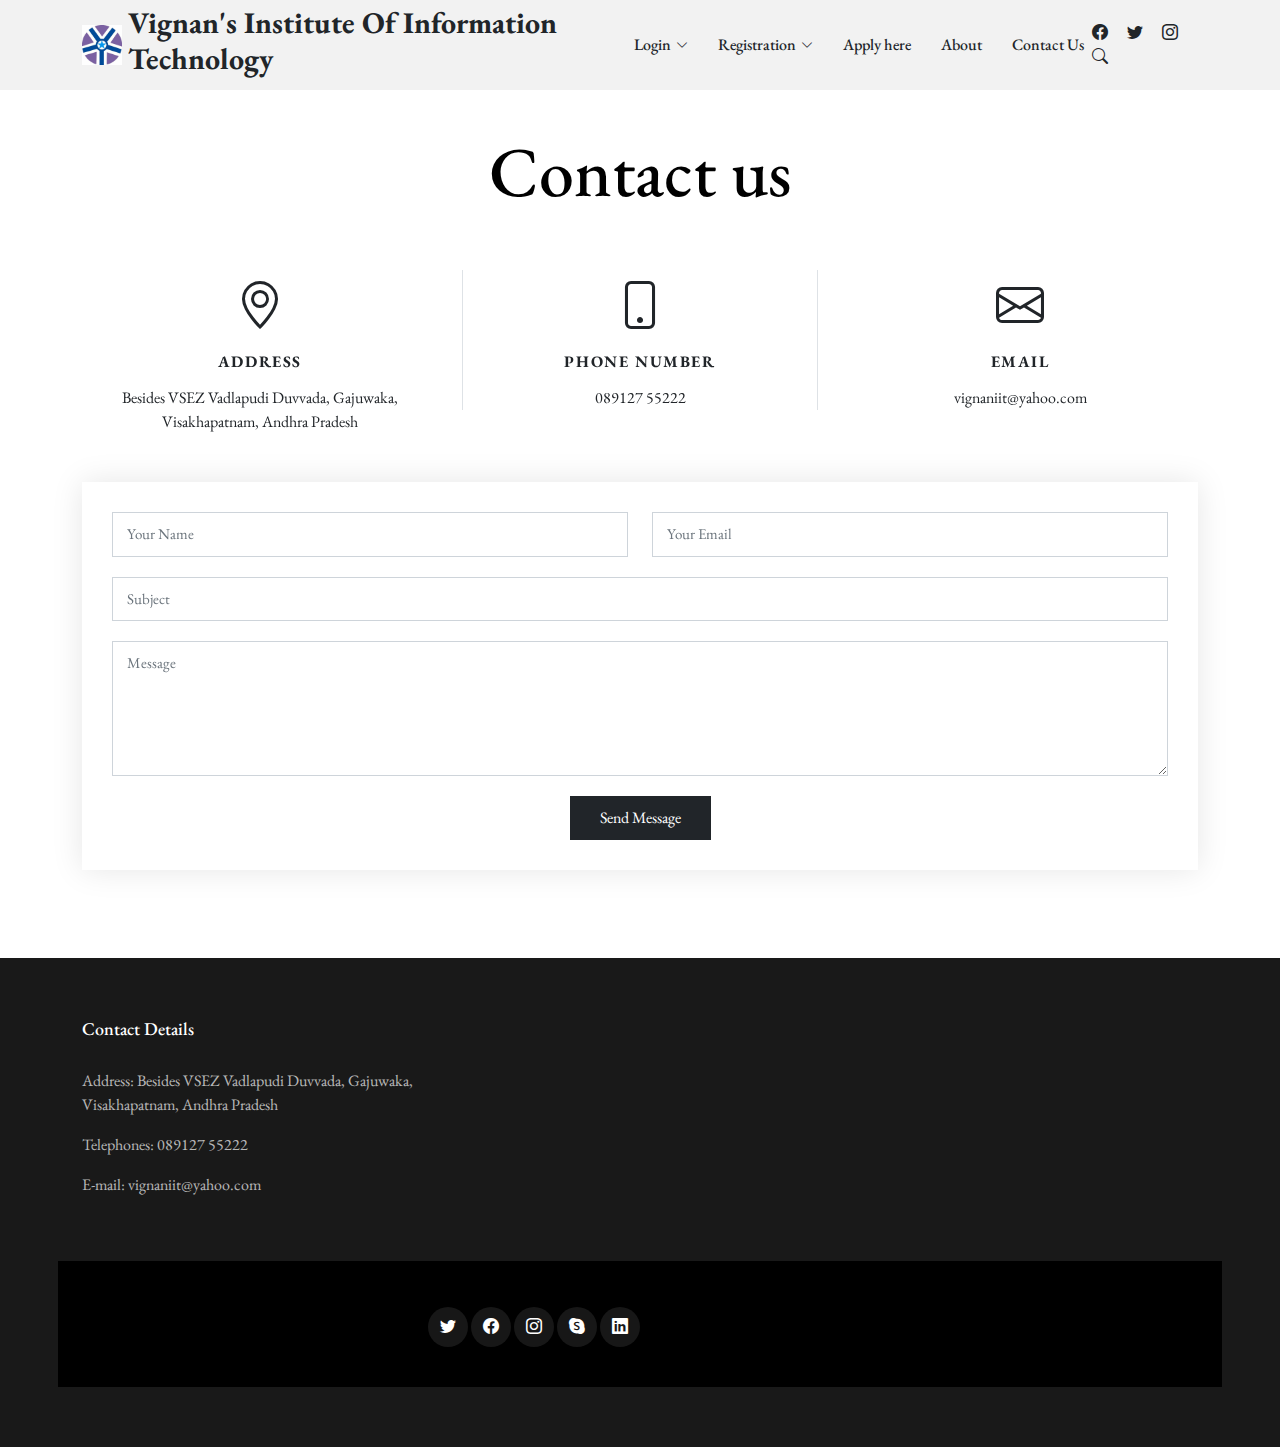
<file: contact.html>
<!DOCTYPE html>
<html lang="en">

<head>
  <meta charset="utf-8">
  <meta content="width=device-width, initial-scale=1.0" name="viewport">

  <title>Contact</title>
  <meta content="" name="description">
  <meta content="" name="keywords">

  <!-- Favicons -->
  <link href="assets/img/logo1.jpeg" rel="icon">
  <link href="assets/img/logo1.jpeg" rel="apple-touch-icon">

  <!-- Google Fonts -->
  <link rel="preconnect" href="https://fonts.googleapis.com">
  <link rel="preconnect" href="https://fonts.gstatic.com" crossorigin>
  <link href="https://fonts.googleapis.com/css2?family=EB+Garamond:wght@400;500&family=Inter:wght@400;500&family=Playfair+Display:ital,wght@0,400;0,700;1,400;1,700&display=swap" rel="stylesheet">

  <!-- Vendor CSS Files -->
  <link href="assets/vendor/bootstrap/css/bootstrap.min.css" rel="stylesheet">
  <link href="assets/vendor/bootstrap-icons/bootstrap-icons.css" rel="stylesheet">
  <link href="assets/vendor/swiper/swiper-bundle.min.css" rel="stylesheet">
  <link href="assets/vendor/glightbox/css/glightbox.min.css" rel="stylesheet">
  <link href="assets/vendor/aos/aos.css" rel="stylesheet">

  <!-- Template Main CSS Files -->
  <link href="assets/css/variables.css" rel="stylesheet">
  <link href="assets/css/main.css" rel="stylesheet">

  <!-- =======================================================
  * Template Name: ZenBlog - v1.2.1
  * Template URL: https://bootstrapmade.com/zenblog-bootstrap-blog-template/
  * Author: BootstrapMade.com
  * License: https:///bootstrapmade.com/license/
  =========================================================-->
</head>

<body>

  <!-- ======= Header ======= -->
  <header id="header" class="header d-flex align-items-center fixed-top">
    <div class="container-fluid container-xl d-flex align-items-center justify-content-between">

      <a href="index.html" class="logo d-flex align-items-center">
        <!-- Uncomment the line below if you also wish to use an image logo -->
        <img src="assets/img/logo1.jpeg" alt="">
        <h1>Vignan's Institute Of Information Technology</h1>
      </a>

      <nav id="navbar" class="navbar">
        <ul>
          <!-- <li><a href="index.html">Home</a></li> -->
          <li class="dropdown"><a href=""><span>Login</span> <i class="bi bi-chevron-down dropdown-indicator"></i></a>
            <ul>
              <li><a href="./login.php">Student Login</a></li>
              <li><a href="./facultylogin.php">Faculty Login</a></li>
              <li><a href="./adminlogin.php">Admin Login</a></li>
            </ul>
          </li>
          <li class="dropdown"><a href=""><span>Registration</span> <i class="bi bi-chevron-down dropdown-indicator"></i></a>
            <ul>
              <li><a href="./registration.php">Student Registration</a></li>
              <li><a href="./facultyregistration.php">Faculty Registration</a></li>
              <li><a href="./adminRegistration.php">Admin Registration</a></li>
              <!-- <li><a href="./regisMQ.php" >Apply here for MQ</a></li> -->
            </ul>
          </li>
          <li><a href="regisMQ.php">Apply here</a></li>

          <li><a href="about.html">About</a></li>
          <li><a href="contact.html">Contact Us</a></li>
        </ul>

      </nav><!-- .navbar -->

      <div class="position-relative">
        <a href="#" class="mx-2"><span class="bi-facebook"></span></a>
        <a href="#" class="mx-2"><span class="bi-twitter"></span></a>
        <a href="#" class="mx-2"><span class="bi-instagram"></span></a>

        <a href="#" class="mx-2 js-search-open"><span class="bi-search"></span></a>
        <i class="bi bi-list mobile-nav-toggle"></i>

        <!-- ======= Search Form ======= -->
        <div class="search-form-wrap js-search-form-wrap">
          <form action="search-result.html" class="search-form">
            <span class="icon bi-search"></span>
            <input type="text" placeholder="Search" class="form-control">
            <button class="btn js-search-close"><span class="bi-x"></span></button>
          </form>
        </div><!-- End Search Form -->

      </div>

    </div>

  </header><!-- End Header -->

  <main id="main">
    <section id="contact" class="contact mb-5">
      <div class="container" data-aos="fade-up">

        <div class="row">
          <div class="col-lg-12 text-center mb-5">
            <h1 class="page-title">Contact us</h1>
          </div>
        </div>

        <div class="row gy-4">

          <div class="col-md-4">
            <div class="info-item">
              <i class="bi bi-geo-alt"></i>
              <h3>Address</h3>
              <address>Besides VSEZ Vadlapudi Duvvada,
                Gajuwaka, Visakhapatnam,
                 Andhra Pradesh</address>
            </div>
          </div><!-- End Info Item -->

          <div class="col-md-4">
            <div class="info-item info-item-borders">
              <i class="bi bi-phone"></i>
              <h3>Phone Number</h3>
              <p><a href="tel:+089127 55222">089127 55222</a></p>
            </div>
          </div><!-- End Info Item -->

          <div class="col-md-4">
            <div class="info-item">
              <i class="bi bi-envelope"></i>
              <h3>Email</h3>
              <p><a href="mailto:vignaniit@yahoo.com">vignaniit@yahoo.com</a></p>
            </div>
          </div><!-- End Info Item -->

        </div>

        <div class="form mt-5">
          <form action="forms/contact.php" method="post" role="form" class="php-email-form">
            <div class="row">
              <div class="form-group col-md-6">
                <input type="text" name="name" class="form-control" id="name" placeholder="Your Name" required>
              </div>
              <div class="form-group col-md-6">
                <input type="email" class="form-control" name="email" id="email" placeholder="Your Email" required>
              </div>
            </div>
            <div class="form-group">
              <input type="text" class="form-control" name="subject" id="subject" placeholder="Subject" required>
            </div>
            <div class="form-group">
              <textarea class="form-control" name="message" rows="5" placeholder="Message" required></textarea>
            </div>
            <div class="my-3">
              <div class="loading">Loading</div>
              <div class="error-message"></div>
              <div class="sent-message">Your message has been sent. Thank you!</div>
            </div>
            <div class="text-center"><button type="submit">Send Message</button></div>
          </form>
        </div><!-- End Contact Form -->

      </div>
    </section>

  </main><!-- End #main -->

  <!-- ======= Footer ======= -->
  <footer id="footer" class="footer">

    <div class="footer-content">
      <div class="container">

        <div class="row g-5">
          <div class="col-lg-4">
            <h3 class="footer-heading">Contact Details</h3>
              <p>Address: Besides VSEZ Vadlapudi Duvvada,
                Gajuwaka, Visakhapatnam,
                 Andhra Pradesh</p>
              <p>Telephones: 089127 55222</p>
              <p>E-mail: vignaniit@yahoo.com</p>
            <!--<p><a href="about.html" class="footer-link-more">Learn More</a></p>-->
          </div>
       <!--   <div class="col-6 col-lg-2">
            <h3 class="footer-heading">Navigation</h3>
            <ul class="footer-links list-unstyled">
              <li><a href="index.html"><i class="bi bi-chevron-right"></i> Home</a></li>
              <li><a href="index.html"><i class="bi bi-chevron-right"></i> Blog</a></li>
              <li><a href="category.html"><i class="bi bi-chevron-right"></i> Categories</a></li>
              <li><a href="single-post.html"><i class="bi bi-chevron-right"></i> Single Post</a></li>
              <li><a href="about.html"><i class="bi bi-chevron-right"></i> About us</a></li>
              <li><a href="contact.html"><i class="bi bi-chevron-right"></i> Contact</a></li>
            </ul>
          </div>
          <div class="col-6 col-lg-2">
            <h3 class="footer-heading">Categories</h3>
            <ul class="footer-links list-unstyled">
              <li><a href="category.html"><i class="bi bi-chevron-right"></i> Business</a></li>
              <li><a href="category.html"><i class="bi bi-chevron-right"></i> Culture</a></li>
              <li><a href="category.html"><i class="bi bi-chevron-right"></i> Sport</a></li>
              <li><a href="category.html"><i class="bi bi-chevron-right"></i> Food</a></li>
              <li><a href="category.html"><i class="bi bi-chevron-right"></i> Politics</a></li>
              <li><a href="category.html"><i class="bi bi-chevron-right"></i> Celebrity</a></li>
              <li><a href="category.html"><i class="bi bi-chevron-right"></i> Startups</a></li>
              <li><a href="category.html"><i class="bi bi-chevron-right"></i> Travel</a></li>

            </ul>
          </div>

          <div class="col-lg-4">
            <h3 class="footer-heading">Recent Posts</h3>

            <ul class="footer-links footer-blog-entry list-unstyled">
              <li>
                <a href="single-post.html" class="d-flex align-items-center">
                  <img src="assets/img/post-sq-1.jpg" alt="" class="img-fluid me-3">
                  <div>
                    <div class="post-meta d-block"><span class="date">Culture</span> <span class="mx-1">&bullet;</span> <span>Jul 5th '22</span></div>
                    <span>5 Great Startup Tips for Female Founders</span>
                  </div>
                </a>
              </li>

              <li>
                <a href="single-post.html" class="d-flex align-items-center">
                  <img src="assets/img/post-sq-2.jpg" alt="" class="img-fluid me-3">
                  <div>
                    <div class="post-meta d-block"><span class="date">Culture</span> <span class="mx-1">&bullet;</span> <span>Jul 5th '22</span></div>
                    <span>What is the son of Football Coach John Gruden, Deuce Gruden doing Now?</span>
                  </div>
                </a>
              </li>

              <li>
                <a href="single-post.html" class="d-flex align-items-center">
                  <img src="assets/img/post-sq-3.jpg" alt="" class="img-fluid me-3">
                  <div>
                    <div class="post-meta d-block"><span class="date">Culture</span> <span class="mx-1">&bullet;</span> <span>Jul 5th '22</span></div>
                    <span>Life Insurance And Pregnancy: A Working Mom’s Guide</span>
                  </div>
                </a>
              </li>

              <li>
                <a href="single-post.html" class="d-flex align-items-center">
                  <img src="assets/img/post-sq-4.jpg" alt="" class="img-fluid me-3">
                  <div>
                    <div class="post-meta d-block"><span class="date">Culture</span> <span class="mx-1">&bullet;</span> <span>Jul 5th '22</span></div>
                    <span>How to Avoid Distraction and Stay Focused During Video Calls?</span>
                  </div>
                </a>
              </li>

            </ul>

          </div>
        </div>
      </div>
    </div>-->

    <div class="footer-legal">
      <div class="container">

      <!--  <div class="row justify-content-between">
          <div class="col-md-6 text-center text-md-start mb-3 mb-md-0">
            <div class="copyright">
              © Copyright <strong><span>ZenBlog</span></strong>. All Rights Reserved
            </div>-->

            <div class="credits">
              <!-- All the links in the footer should remain intact. -->
              <!-- You can delete the links only if you purchased the pro version. -->
              <!-- Licensing information: https://bootstrapmade.com/license/ -->
              <!-- Purchase the pro version with working PHP/AJAX contact form: https://bootstrapmade.com/herobiz-bootstrap-business-template/ -->
             <!-- Designed by <a href="https://bootstrapmade.com/">BootstrapMade</a>-->
            </div>

          </div>

          <div class="col-md-6">
            <div class="social-links mb-3 mb-lg-0 text-center text-md-end">
              <a href="#" class="twitter"><i class="bi bi-twitter"></i></a>
              <a href="#" class="facebook"><i class="bi bi-facebook"></i></a>
              <a href="#" class="instagram"><i class="bi bi-instagram"></i></a>
              <a href="#" class="google-plus"><i class="bi bi-skype"></i></a>
              <a href="#" class="linkedin"><i class="bi bi-linkedin"></i></a>
            </div>

          </div>

        </div>

      </div>
    </div>

  </footer>

  <a href="#" class="scroll-top d-flex align-items-center justify-content-center"><i class="bi bi-arrow-up-short"></i></a>

  <!-- Vendor JS Files -->
  <script src="assets/vendor/bootstrap/js/bootstrap.bundle.min.js"></script>
  <script src="assets/vendor/swiper/swiper-bundle.min.js"></script>
  <script src="assets/vendor/glightbox/js/glightbox.min.js"></script>
  <script src="assets/vendor/aos/aos.js"></script>
  <script src="assets/vendor/php-email-form/validate.js"></script>

  <!-- Template Main JS File -->
  <script src="assets/js/main.js"></script>

</body>

</html>
</file>
<file: assets/css/variables.css>
:root {

  
  --font-default: 'EB Garamond', system-ui, -apple-system, "Segoe UI", Roboto, "Helvetica Neue", Arial, "Noto Sans", "Liberation Sans", sans-serif, "Apple Color Emoji", "Segoe UI Emoji", "Segoe UI Symbol", "Noto Color Emoji";
  --font-primary: 'EB Garamond', serif;
  --font-secondary: 'Inter', sans-serif;

  --color-default: #212529;
  --color-default-rgb: 33, 37, 41;

  
  --color-links: #212529;
  --color-links-hover: #15171a;

  
  --color-primary: #212529;
  --color-primary-light: #26282c;
  --color-primary-dark: #0b0c0e;

  --color-primary-rgb: 33, 37, 41;
  --color-primary-light-rgb: 38, 40, 44;
  --color-primary-dark-rgb: 11, 12, 14;

  
  --color-secondary: #596d80;
  --color-secondary-light: #8498aa;
  --color-secondary-dark: #404f5c;

  --color-secondary-rgb: 89, 109, 128;
  --color-secondary-light-rgb: 132, 152, 170;
  --color-secondary-dark-rgb: 64, 79, 92;

  
  --color-blue: #0d6efd;
  --color-blue-rgb: 13, 110, 253;

  --color-indigo: #6610f2;
  --color-indigo-rgb: 102, 16, 242;

  --color-purple: #6f42c1;
  --color-purple-rgb: 111, 66, 193;
  
  --color-pink: #f3268c;
  --color-pink-rgb: 243, 38, 140;

  --color-red: #df1529;
  --color-red-rgb: 223, 21, 4;

  --color-orange: #fd7e14;
  --color-orange-rgb: 253, 126, 20;

  --color-yellow: #ffc107;
  --color-yellow-rgb: 255, 193, 7;

  --color-green: #059652;
  --color-green-rgb: 5, 150, 82;

  --color-teal: #20c997;
  --color-teal-rgb: 32, 201, 151;

  --color-cyan: #0dcaf0;
  --color-cyan-rgb: 13, 202, 240;

  --color-white: #ffffff;
  --color-white-rgb: 255, 255, 255;

  --color-gray: #6c757d;
  --color-gray-rgb: 108, 117, 125;

  --color-black: #000000;
  --color-black-rgb: 0, 0, 0;
}

:root {
  --bs-blue: var(--color-blue);
  --bs-indigo: var(--color-indigo);
  --bs-purple: var(--color-purple);
  --bs-pink: var(--color-pink);
  --bs-red: var(--color-red);
  --bs-orange: var(--color-orange);
  --bs-yellow: var(--color-yellow);
  --bs-green: var(--color-green);
  --bs-teal: var(--color-teal);
  --bs-cyan: var(--color-cyan);
  --bs-white: var(--color-white);
  --bs-gray: var(--color-gray);
  --bs-gray-dark: #343a40;
  --bs-gray-100: #f8f9fa;
  --bs-gray-200: #e9ecef;
  --bs-gray-300: #dee2e6;
  --bs-gray-400: #ced4da;
  --bs-gray-500: #adb5bd;
  --bs-gray-600: #6c757d;
  --bs-gray-700: #495057;
  --bs-gray-800: #343a40;
  --bs-gray-900: #212529;
  --bs-primary: var(--color-blue);
  --bs-secondary: var(--color-blue);
  --bs-success: #198754;
  --bs-info: #0dcaf0;
  --bs-warning: #ffc107;
  --bs-danger: #dc3545;
  --bs-light: #f8f9fa;
  --bs-dark: #212529;
  --bs-primary-rgb: var(--color-primary-rgb);
  --bs-secondary-rgb: var(--color-secondary-rgb);
  --bs-success-rgb: 25, 135, 84;
  --bs-info-rgb: 13, 202, 240;
  --bs-warning-rgb: 255, 193, 7;
  --bs-danger-rgb: 220, 53, 69;
  --bs-light-rgb: 248, 249, 250;
  --bs-dark-rgb: 33, 37, 41;
  --bs-white-rgb: var(--color-white-rgb);
  --bs-black-rgb: var(--color-black-rgb);
  --bs-body-color-rgb: var(--color-default-rgb);
  --bs-body-bg-rgb: 255, 255, 255;
  --bs-font-sans-serif: var(--font-default);
  --bs-font-monospace: SFMono-Regular, Menlo, Monaco, Consolas, "Liberation Mono", "Courier New", monospace;
  --bs-gradient: linear-gradient(180deg, rgba(255, 255, 255, 0.15), rgba(255, 255, 255, 0));
  --bs-body-font-family: var(--font-default);
  --bs-body-font-size: 1rem;
  --bs-body-font-weight: 400;
  --bs-body-line-height: 1.5;
  --bs-body-color: var(--color-default);
  --bs-body-bg: #fff;
}

.font-default { font-family: var(--font-default) !important; }
.font-primary { font-family: var(--font-primary) !important;}
.font-secondary { font-family: var(--font-secondary) !important; }


.color-default { color: var(--color-default) !important; }
.color-links { color: var(--color-links) !important; }
.color-links:hover { color: var(--color-links-hover) !important; }
.color-primary { color: var(--color-primary) !important; }
.color-primary-light { color: var(--color-primary-light) !important; }
.color-primary-dark { color: var(--color-primary-dark) !important; }
.color-secondary { color: var(--color-secondary) !important; }
.color-secondary-light { color: var(--color-secondary-light) !important; }
.color-secondary-dark { color: var(--color-secondary-dark) !important; }
.color-blue { color: var(--color-blue) !important; }
.color-indigo { color: var(--color-indigo) !important; }
.color-purple { color: var(--color-purple) !important; }
.color-pink { color: var(--color-pink) !important; }
.color-red { color: var(--color-red) !important; }
.color-orange { color: var(--color-orange) !important; }
.color-yellow { color: var(--color-yellow) !important; }
.color-green { color: var(--color-green) !important; }
.color-teal { color: var(--color-teal) !important; }
.color-cyan { color: var(--color-cyan) !important; }
.color-white { color: var(--color-white) !important; }
.color-gray { color: var(--color-gray) !important; }
.color-black { color: var(--color-black) !important; }


.bg-default { background-color: var(--color-default) !important; }
.bg-primary { background-color: var(--color-primary) !important; }
.bg-primary-light { background-color: var(--color-primary-light) !important; }
.bg-primary-dark { background-color: var(--color-primary-dark) !important; }
.bg-secondary { background-color: var(--color-secondary) !important; }
.bg-secondary-light { background-color: var(--color-secondary-light) !important; }
.bg-secondary-dark { background-color: var(--color-secondary-dark) !important; }
.bg-blue { background-color: var(--color-blue) !important; }
.bg-indigo { background-color: var(--color-indigo) !important; }
.bg-purple { background-color: var(--color-purple) !important; }
.bg-pink { background-color: var(--color-pink) !important; }
.bg-red { background-color: var(--color-red) !important; }
.bg-orange { background-color: var(--color-orange) !important; }
.bg-yellow { background-color: var(--color-yellow) !important; }
.bg-green { background-color: var(--color-green) !important; }
.bg-teal { background-color: var(--color-teal) !important; }
.bg-cyan { background-color: var(--color-cyan) !important; }
.bg-white { background-color: var(--color-white) !important; }
.bg-gray { background-color: var(--color-gray) !important; }
.bg-black { background-color: var(--color-black) !important; }
</file>
<file: assets/css/main.css>
:root {
  scroll-behavior: smooth;
}

body {
  color: rgba(var(--color-primary-rgb), 1);
}

a {
  color: var(--color-links);
  text-decoration: none;
}

a:hover {
  color: var(--color-links-hover);
  text-decoration: none;
}

h1,
h2,
h3,
h4,
h5,
h6 {
  font-family: var(--font-primary);
}

#main {
  margin-top: 90px;
}

section {
  padding: 40px 0;
  overflow: hidden;
}

.section-header {
  border-bottom: 2px solid var(--color-black);
}

.section-header h2 {
  font-size: 50px;
  color: var(--color-black);
}

.section-header p {
  margin-bottom: 0;
}

.scroll-top {
  position: fixed;
  visibility: hidden;
  opacity: 0;
  right: 15px;
  bottom: 15px;
  z-index: 99999;
  background: var(--color-primary);
  width: 40px;
  height: 40px;
  border-radius: 4px;
  transition: all 0.4s;
}

.scroll-top i {
  font-size: 24px;
  color: #fff;
  line-height: 0;
}

.scroll-top:hover {
  background: rgba(var(--color-primary-rgb), 0.8);
  color: #fff;
}

.scroll-top.active {
  visibility: visible;
  opacity: 1;
}

.page-title {
  font-size: 70px;
  color: var(--color-black);
}

/* Form Input Fieldds */
.form-control:active,
.form-control:focus {
  outline: none;
  box-shadow: none;
  border-color: var(--color-black);
}

.btn:active,
.btn:focus {
  outline: none;
}

.btn.btn-primary {
  background-color: var(--color-black);
  color: var(--color-white);
  border-color: var(--color-black);
}

.header {
  height: 90px;
  transition: all 0.5s;
  z-index: 997;
  background: #f2f2f2;
}

.header.sticked {
  height: 70px;
}

.header .logo img {
  max-height: 40px;
  margin-right: 6px;
}

.header .logo h1 {
  font-size: 30px;
  font-weight: 700;
  color: var(--color-default);
  font-family: var(--font-primary);
}

.search-form-wrap {
  position: absolute;
  right: 0;
  top: 0;
  z-index: 9;
  transition: 0.3s all ease;
  visibility: hidden;
  opacity: 0;
}

.search-form-wrap .search-form {
  position: relative;
}

.search-form-wrap .search-form .form-control {
  width: 300px;
  border: none;
  box-shadow: 0 15px 20px -10px rgba(var(--color-black-rgb), 0.1);
  padding-left: 40px;
  padding-right: 40px;
}

.search-form-wrap .search-form .form-control:active,
.search-form-wrap .search-form .form-control:focus {
  outline: none;
  box-shadow: none;
}

.search-form-wrap .search-form .icon {
  position: absolute;
  left: 0;
  top: 7px;
  opacity: 0.5;
  left: 10px;
}

.search-form-wrap .search-form .btn {
  position: absolute;
  top: 2px;
  right: 4px;
  padding: 0;
  margin: 0;
  line-height: 1;
  font-size: 30px;
}

.search-form-wrap .search-form .btn:active,
.search-form-wrap .search-form .btn:focus {
  outline: none;
  box-shadow: none;
}

.search-form-wrap.active {
  visibility: visible;
  opacity: 1;
}

section {
  scroll-margin-top: 70px;
}

@media (min-width: 1280px) {
  .navbar {
    padding: 0;
  }

  .navbar ul {
    margin: 0;
    padding: 0;
    display: flex;
    list-style: none;
    align-items: center;
  }

  .navbar li {
    position: relative;
  }

  .navbar a,
  .navbar a:focus {
    display: flex;
    align-items: center;
    justify-content: space-between;
    padding: 10px 0 10px 30px;
    font-family: var(--font-default);
    font-size: 16px;
    font-weight: 500;
    color: rgba(var(--color-default-rgb), 1);
    white-space: nowrap;
    transition: 0.3s;
  }

  .navbar a i,
  .navbar a:focus i {
    font-size: 12px;
    line-height: 0;
    margin-left: 5px;
  }

  .navbar a:hover,
  .navbar .active,
  .navbar .active:focus,
  .navbar li:hover>a {
    color: var(--color-default);
  }

  .navbar .getstarted,
  .navbar .getstarted:focus {
    background: var(--color-primary);
    padding: 8px 20px;
    margin-left: 30px;
    border-radius: 4px;
    color: var(--color-white);
  }

  .navbar .getstarted:hover,
  .navbar .getstarted:focus:hover {
    color: var(--color-white);
    background: rgba(var(--color-primary-rgb), 0.8);
  }

  .navbar .dropdown ul {
    display: block;
    position: absolute;
    left: 14px;
    top: calc(100% + 30px);
    margin: 0;
    padding: 10px 0;
    z-index: 99;
    opacity: 0;
    visibility: hidden;
    background: var(--color-white);
    box-shadow: 0px 0px 30px rgba(127, 137, 161, 0.25);
    transition: 0.3s;
    border-radius: 4px;
  }

  .navbar .dropdown ul li {
    min-width: 200px;
  }

  .navbar .dropdown ul a {
    padding: 10px 20px;
    font-size: 15px;
    text-transform: none;
    font-weight: 400;
  }

  .navbar .dropdown ul a i {
    font-size: 12px;
  }

  .navbar .dropdown ul a:hover,
  .navbar .dropdown ul .active:hover,
  .navbar .dropdown ul li:hover>a {
    color: var(--color-primary);
  }

  .navbar .dropdown:hover>ul {
    opacity: 1;
    top: 100%;
    visibility: visible;
  }

  .navbar .dropdown .dropdown ul {
    top: 0;
    left: calc(100% - 30px);
    visibility: hidden;
  }

  .navbar .dropdown .dropdown:hover>ul {
    opacity: 1;
    top: 0;
    left: 100%;
    visibility: visible;
  }
}

@media (min-width: 1280px) and (max-width: 1366px) {
  .navbar .dropdown .dropdown ul {
    left: -90%;
  }

  .navbar .dropdown .dropdown:hover>ul {
    left: -100%;
  }
}

.mobile-nav-toggle {
  display: none;
}


@media (max-width: 1279px) {
  .navbar {
    padding: 0;
    z-index: 9997;
  }

  .navbar ul {
    display: none;
    position: absolute;
    inset: 55px 15px 15px 15px;
    padding: 10px 0;
    margin: 0;
    border-radius: 10px;
    background-color: var(--color-white);
    overflow-y: auto;
    transition: 0.3s;
    z-index: 9998;
  }

  .navbar a,
  .navbar a:focus {
    display: flex;
    align-items: center;
    justify-content: space-between;
    padding: 10px 20px;
    font-family: var(--font-primary);
    font-size: 15px;
    font-weight: 600;
    color: var(--color-primary);
    white-space: nowrap;
    transition: 0.3s;
  }

  .navbar a i,
  .navbar a:focus i {
    font-size: 12px;
    line-height: 0;
    margin-left: 5px;
  }

  .navbar a:hover,
  .navbar .active,
  .navbar .active:focus,
  .navbar li:hover>a {
    color: var(--color-primary);
  }

  .navbar .dropdown ul,
  .navbar .dropdown .dropdown ul {
    position: static;
    display: none;
    z-index: 99;
    padding: 10px 0;
    margin: 10px 20px;
    background: var(--color-white);
    transition: all 0.5s ease-in-out;
    box-shadow: 0px 0px 30px rgba(var(--color-black-rgb), 0.1);
  }

  .navbar .dropdown>.dropdown-active,
  .navbar .dropdown .dropdown>.dropdown-active {
    display: block;
  }

  .mobile-nav-toggle {
    display: inline-block;
    color: var(--color-secondary);
    font-size: 28px;
    cursor: pointer;
    line-height: 0;
    transition: 0.5s;
  }

  .mobile-nav-toggle.bi-x {
    color: var(--color-black);
  }

  .mobile-nav-active {
    overflow: hidden;
  }

  .mobile-nav-active .mobile-nav-toggle {
    position: fixed;
    top: 15px;
    right: 15px;
    z-index: 9999;
    color: var(--color-white);
  }

  .mobile-nav-active .navbar {
    position: fixed;
    overflow: hidden;
    inset: 0;
    background: rgba(var(--color-black-rgb), 0.6);
    transition: 0.3s;
  }

  .mobile-nav-active .navbar>ul {
    display: block;
  }
}

.post-entry-1 {
  margin-bottom: 30px;
}

.post-entry-1 img {
  margin-bottom: 30px;
}

.post-entry-1 h2 {
  margin-bottom: 20px;
  font-size: 20px;
  font-weight: 500;
  line-height: 1.2;
  font-weight: 500;
}

.post-entry-1 h2 a {
  color: var(--color-black);
}

.post-entry-1.lg h2 {
  font-size: 40px;
  line-height: 1;
}

.post-meta {
  font-size: 11px;
  letter-spacing: 0.07rem;
  text-transform: uppercase;
  font-weight: 600;
  font-family: var(--font-secondary);
  color: rgba(var(--color-black-rgb), 0.4);
  margin-bottom: 10px;
}

@media (max-width: 768px) {
  .custom-border {
    border: none !important;
  }
}

.author .photo {
  margin-right: 10px;
}

.author .photo img {
  width: 40px;
  border-radius: 50%;
  margin-bottom: 0;
}

.author .name h3 {
  margin: 0;
  padding: 0;
  font-size: 15px;
  font-family: var(--font-secondary);
}

.trending {
  border: 1px solid rgba(var(--color-black-rgb), 0.1);
}

.trending>h3 {
  color: var(--color-black);
  padding: 20px;
  border-bottom: 1px solid rgba(var(--color-black-rgb), 0.1);
}

.trending .trending-post {
  padding: 0;
  margin: 0;
}

.trending .trending-post li {
  padding: 0;
  margin: 0;
  list-style: none;
  display: block;
}

.trending .trending-post li a {
  display: block;
  padding: 20px;
  border-bottom: 1px solid rgba(var(--color-black-rgb), 0.1);
  position: relative;
  overflow: hidden;
}

.trending .trending-post li a .number {
  position: absolute;
  z-index: -1;
  font-size: 5rem;
  left: -10px;
  top: -20px;
  font-weight: 700;
  color: rgba(var(--color-black-rgb), 0.05);
}

.trending .trending-post li a h3 {
  font-size: 18px;
  color: rgba(var(--color-black-rgb), 0.9);
}

.trending .trending-post li a .author {
  color: rgba(var(--color-black-rgb), 0.7);
  font-weight: 500;
}

.trending .trending-post li a:hover h3 {
  color: rgba(var(--color-black-rgb), 1);
}

.trending .trending-post li:last-child a {
  border-bottom: none;
}

.post-entry-2 {
  margin-bottom: 30px;
}

.post-entry-2 .post-meta {
  font-size: 11px;
  letter-spacing: 0.07rem;
  text-transform: uppercase;
  font-weight: 600;
  font-family: var(--font-secondary);
  color: rgba(var(--color-black-rgb), 0.4);
  margin-bottom: 10px;
}

.post-entry-2 .author {
  color: rgba(var(--color-black-rgb), 0.7);
  font-weight: 500;
  margin-bottom: 20px;
  display: block;
}

.post-entry-2 .thumbnail {
  flex: 0 0 65%;
}

@media (max-width: 960px) {
  .post-entry-2 .thumbnail {
    flex: 0 0 100%;
    margin-bottom: 20px;
  }
}

.post-entry-2.half .thumbnail {
  flex: 0 0 50%;
}

@media (max-width: 768px) {
  .post-entry-2.half .thumbnail {
    flex: 0 0 100%;
    margin-bottom: 20px;
  }
}

.post-entry-2.small-img .thumbnail {
  flex: 0 0 30%;
}

@media (max-width: 768px) {
  .post-entry-2.small-img .thumbnail {
    flex: 0 0 100%;
    margin-bottom: 20px;
  }
}

.img-bg {
  height: 500px;
  background-size: cover;
  background-repeat: no-repeat;
  position: relative;
  background-position: center center;
}

@media (max-width: 768px) {
  .img-bg {
    height: 400px;
  }
}

.img-bg:before {
  position: absolute;
  content: "";
  background: rgb(0, 0, 0);
  background: linear-gradient(0deg, rgb(0, 0, 0) 0%, rgba(0, 0, 0, 0) 100%);
  opacity: 0.5;
  bottom: 0;
  left: 0;
  right: 0;
  z-index: 1;
  top: 0;
}

.img-bg .img-bg-inner {
  position: relative;
  z-index: 2;
  max-width: 700px;
  position: relative;
  padding-left: 100px;
  padding-right: 100px;
  margin-bottom: 50px;
}

@media (max-width: 768px) {
  .img-bg .img-bg-inner {
    padding-left: 30px;
    padding-right: 30px;
    margin-bottom: 50px;
  }
}

.img-bg .img-bg-inner h2,
.img-bg .img-bg-inner p {
  color: var(--color-white);
}

@media (max-width: 500px) {
  .img-bg .img-bg-inner p {
    display: none;
  }
}

.custom-swiper-button-next,
.custom-swiper-button-prev {
  position: absolute;
  top: 50%;
  transform: translateY(-50%);
  z-index: 9;
}

@media (max-width: 768px) {

  .custom-swiper-button-next,
  .custom-swiper-button-prev {
    display: none;
  }
}

.custom-swiper-button-next span,
.custom-swiper-button-prev span {
  font-size: 20px;
  color: rgba(var(--color-white-rgb), 0.7);
  transition: 0.3s all ease;
}

.custom-swiper-button-next:hover span,
.custom-swiper-button-next:focus span,
.custom-swiper-button-prev:hover span,
.custom-swiper-button-prev:focus span {
  color: rgba(var(--color-white-rgb), 1);
}

.custom-swiper-button-next {
  right: 40px;
}

.custom-swiper-button-prev {
  left: 40px;
}

.swiper-pagination .swiper-pagination-bullet {
  background-color: rgba(var(--color-white-rgb), 0.8);
}

.swiper-pagination .swiper-pagination-bullet-active {
  background-color: rgba(var(--color-white-rgb), 1);
}

.more {
  font-family: var(--font-secondary);
  text-transform: uppercase;
  font-size: 12px;
  font-weight: 500;
  position: relative;
  display: inline-block;
  padding-bottom: 5px;
}

.more:before {
  content: "";
  position: absolute;
  height: 2px;
  left: 0;
  right: 0;
  bottom: 0;
  background: var(--color-black);
}

.post-content {
  padding-left: 10%;
  padding-right: 10%;
}

@media (max-width: 768px) {
  .post-content {
    padding-left: 15px;
    padding-right: 15px;
  }
}

.post-content .firstcharacter {
  float: left;
  font-family: Georgia;
  font-size: 75px;
  line-height: 60px;
  padding-top: 4px;
  padding-right: 8px;
  padding-left: 3px;
}

.post-content figure {
  position: relative;
  left: 52%;
  min-width: 990px;
  transform: translateX(-50%);
}

@media (max-width: 1255px) {
  .post-content figure {
    min-width: auto;
    left: auto !important;
    transform: none;
  }
}

.post-content figure figcaption {
  font-family: var(--font-secondary);
  font-size: 14px;
  padding: 10px 0 0 0;
}

.aside-title,
.category-title {
  text-transform: uppercase;
  letter-spacing: 0.1rem;
  font-size: 14px;
  font-weight: 700;
  margin-bottom: 30px;
  border-bottom: 2px solid var(--color-black);
}

.category-title {
  border-bottom: none;
}

.custom-pagination a {
  display: inline-block;
  width: 40px;
  height: 40px;
  line-height: 40px;
  text-align: center;
  border-radius: 50%;
  font-family: var(--font-secondary);
  margin: 5px;
  transition: 0.3s all ease;
}

.custom-pagination a.active {
  background: var(--color-black);
  color: var(--color-white);
}

.custom-pagination a.active:hover {
  background: rgba(var(--color-black-rgb), 0.9);
}

.custom-pagination a:hover {
  background: rgba(var(--color-black-rgb), 0.1);
}

.custom-pagination a.prev,
.custom-pagination a.next {
  width: auto !important;
  border-radius: 4px;
  padding-left: 10px;
  padding-right: 10px;
}

.custom-pagination a.prev:hover,
.custom-pagination a.next:hover {
  background: rgba(var(--color-black-rgb), 0.1);
}

/* custom tab nav on sidebar */
.aside-block {
  margin-bottom: 30px;
}

.aside-block .custom-tab-nav .nav-item {
  display: inline-block;
}

.aside-block .custom-tab-nav .nav-item button {
  color: var(--color-black);
  text-transform: uppercase;
  font-size: 12px;
  font-weight: 700;
  letter-spacing: 2px;
  border-radius: 0;
  padding-left: 0;
  padding-right: 0;
  margin-right: 20px;
}

.aside-block .custom-tab-nav .nav-item button.active {
  background-color: var(--color-black) !important;
  background-color: transparent !important;
  color: var(--color-black);
  border-bottom: 2px solid var(--color-black);
}

.link-video {
  position: relative;
}

.link-video span {
  top: 50%;
  left: 50%;
  transform: translate(-50%, -50%);
  position: absolute;
  width: 50px;
  height: 50px;
  line-height: 50px;
  border-radius: 50%;
  text-align: center;
  display: inline-block;
  background-color: rgba(var(--color-black-rgb), 0.2);
  color: var(--color-white);
}

.aside-links li {
  margin-bottom: 10px;
  padding-bottom: 10px;
  border-bottom: 1px solid rgba(var(--color-black-rgb), 0.1);
}

.aside-links li a {
  display: block;
  color: rgba(var(--color-black-rgb), 0.7);
}

.aside-links li a:hover,
.aside-links li a:focus {
  color: rgba(var(--color-black-rgb), 1);
}

.aside-tags li {
  display: inline-block;
}

.aside-tags li a {
  display: inline-block;
  color: rgba(var(--color-black-rgb), 0.7);
  padding: 7px 10px;
  border: 1px solid rgba(var(--color-black-rgb), 0.1);
  margin-bottom: 3px;
  transition: 0.3s all ease;
}

.aside-tags li a:hover,
.aside-tags li a:focus {
  color: rgba(var(--color-black-rgb), 1);
  border: 1px solid rgba(var(--color-black-rgb), 0.5);
}

.comment .avatar {
  position: relative;
  display: inline-block;
  width: 3rem;
  height: 3rem;
}

.comment .avatar-img,
.comment .avatar-initials,
.comment .avatar-placeholder {
  width: 100%;
  height: 100%;
  border-radius: inherit;
}

.comment .avatar-img {
  display: block;
  -o-object-fit: cover;
  object-fit: cover;
}

.comment .avatar-initials {
  position: absolute;
  top: 0;
  left: 0;
  display: flex;
  align-items: center;
  justify-content: center;
  color: var(--color-white);
  line-height: 0;
  background-color: rgba(var(--color-black-rgba), 0.1);
}

.comment .avatar-placeholder {
  position: absolute;
  top: 0;
  left: 0;
  background: rgba(var(--color-black-rgba), 0.1) url("data:image/svg+xml,%3csvg xmlns='http://www.w3.org/2000/svg' viewBox='0 0 20 20'%3e%3cpath fill='%23fff' d='M10 9a3 3 0 100-6 3 3 0 000 6zm-7 9a7 7 0 1114 0H3z'/%3e%3c/svg%3e") no-repeat center/1.75rem;
}

.comment .avatar-indicator {
  position: absolute;
  right: 0;
  bottom: 0;
  width: 20%;
  height: 20%;
  display: block;
  background-color: rgba(var(--color-black-rgba), 0.1);
  border-radius: 50%;
}

.comment .avatar-group {
  display: inline-flex;
}

.comment .avatar-group .avatar+.avatar {
  margin-left: -0.75rem;
}

.comment .avatar-group .avatar:hover {
  z-index: 1;
}

.comment .avatar-sm,
.comment .avatar-group-sm>.avatar {
  width: 2.125rem;
  height: 2.125rem;
  font-size: 1rem;
}

.comment .avatar-sm .avatar-placeholder,
.comment .avatar-group-sm>.avatar .avatar-placeholder {
  background-size: 1.25rem;
}

.comment .avatar-group-sm>.avatar+.avatar {
  margin-left: -0.53125rem;
}

.comment .avatar-lg,
.comment .avatar-group-lg>.avatar {
  width: 4rem;
  height: 4rem;
  font-size: 1.5rem;
}

.comment .avatar-lg .avatar-placeholder,
.comment .avatar-group-lg>.avatar .avatar-placeholder {
  background-size: 2.25rem;
}

.comment .avatar-group-lg>.avatar+.avatar {
  margin-left: -1rem;
}

.comment .avatar-light .avatar-indicator {
  box-shadow: 0 0 0 2px rgba(var(--color-white-rgba), 0.75);
}

.comment .avatar-group-light>.avatar {
  box-shadow: 0 0 0 2px rgba(var(--color-white-rgba), 0.75);
}

.comment .avatar-dark .avatar-indicator {
  box-shadow: 0 0 0 2px rgba(var(--color-black-rgba), 0.25);
}

.comment .avatar-group-dark>.avatar {
  box-shadow: 0 0 0 2px rgba(var(--color-black-rgba), 0.25);
}

.comment textarea {
  font-family: inherit;
}

.comment .comment-replies-title,
.comment .comment-title {
  text-transform: uppercase;
  color: var(--color-black) !important;
  letter-spacing: 0.1rem;
  font-size: 14px;
  font-weight: 600;
  margin-bottom: 30px;
}

.comment .comment-meta .text-muted,
.comment .reply-meta .text-muted {
  font-family: var(--font-secondary);
  font-size: 12px;
}

.contact .info-item {
  text-align: center;
}

.contact .info-item i {
  font-size: 48px;
  display: inline-block;
  margin-bottom: 10px;
  color: var(--color-primary);
}

.contact .info-item address,
.contact .info-item p {
  margin-bottom: 0;
}

.contact .info-item h3 {
  font-size: 16px;
  margin-bottom: 15px;
  font-weight: bold;
  letter-spacing: 0.1rem;
  text-transform: uppercase;
  color: var(--color-primary);
}

.contact .info-item a:hover {
  color: var(--color-primary);
}

@media (min-width: 768px) {
  .contact .info-item-borders {
    border-left: 1px solid rgba(var(--color-secondary-rgb), 0.2);
    border-right: 1px solid rgba(var(--color-secondary-rgb), 0.2);
  }
}

.contact .php-email-form {
  box-shadow: 0 0 30px rgba(var(--color-black-rgb), 0.1);
  padding: 30px;
  background: var(--color-white);
}

@media (max-width: 640px) {
  .contact .php-email-form {
    padding: 20px;
  }
}

.contact .php-email-form .error-message {
  display: none;
  color: var(--color-white);
  background: var(--color-red);
  text-align: left;
  padding: 15px;
  font-weight: 600;
}

.contact .php-email-form .error-message br+br {
  margin-top: 25px;
}

.contact .php-email-form .sent-message {
  display: none;
  color: var(--color-white);
  background: var(--color-green);
  text-align: center;
  padding: 15px;
  font-weight: 600;
}

.contact .php-email-form .loading {
  display: none;
  background: var(--color-white);
  text-align: center;
  padding: 15px;
}

.contact .php-email-form .loading:before {
  content: "";
  display: inline-block;
  border-radius: 50%;
  width: 24px;
  height: 24px;
  margin: 0 10px -6px 0;
  border: 3px solid var(--color-green);
  border-top-color: var(--color-white);
  -webkit-animation: animate-loading 1s linear infinite;
  animation: animate-loading 1s linear infinite;
}

.contact .php-email-form .form-group {
  margin-bottom: 20px;
}

.contact .php-email-form input,
.contact .php-email-form textarea {
  padding: 10px 14px;
  border-radius: 0;
  box-shadow: none;
  font-size: 15px;
}

.contact .php-email-form input::focus,
.contact .php-email-form textarea::focus {
  background-color: var(--color-primary);
}

.contact .php-email-form button[type=submit] {
  background: var(--color-primary);
  border: 0;
  padding: 10px 30px;
  color: #fff;
  transition: 0.4s;
  cursor: pointer;
}

.contact .php-email-form button[type=submit]:hover {
  background: rgba(var(--color-primary-rgb), 0.8);
}

@-webkit-keyframes animate-loading {
  0% {
    transform: rotate(0deg);
  }

  100% {
    transform: rotate(360deg);
  }
}

@keyframes animate-loading {
  0% {
    transform: rotate(0deg);
  }

  100% {
    transform: rotate(360deg);
  }
}

.footer {
  overflow: hidden;
  background: rgba(var(--color-black-rgb), 0.9);
  font-size: 16px;
  color: rgba(var(--color-white-rgb), 0.7);
}

.footer .footer-content {
  padding: 60px 0;
}

.footer a.footer-link-more {
  color: rgba(var(--color-white-rgb), 0.7);
  display: inline-block;
  position: relative;
}

.footer a.footer-link-more:before {
  content: "";
  position: absolute;
  bottom: 0;
  left: 0;
  right: 0;
  height: 1px;
  background: var(--color-white);
}

.footer a.footer-link-more:hover {
  color: rgba(var(--color-white-rgb), 1);
}

.footer .footer-heading {
  color: var(--color-white);
  margin-bottom: 20px;
  padding-bottom: 10px;
  font-size: 18px;
}

.footer .footer-blog-entry li {
  margin-bottom: 20px;
  display: block;
}

.footer .footer-blog-entry li a .post-meta {
  font-size: 10px;
  letter-spacing: 0.07rem;
  text-transform: uppercase;
  font-weight: 400;
  font-family: var(--font-secondary);
  color: rgba(var(--color-white-rgb), 0.4);
  margin-bottom: 0px;
}

.footer .footer-blog-entry li a img {
  flex: 0 0 50px;
  width: 50px;
}

.footer .footer-links li {
  margin-bottom: 10px;
}

.footer .footer-links li a {
  color: rgba(var(--color-white-rgb), 0.7);
}

.footer .footer-links li a:hover,
.footer .footer-links li a:focus {
  color: rgba(var(--color-white-rgb), 1);
}

.footer .footer-legal {
  background: var(--color-black);
  padding: 40px 0;
}

.footer .footer-legal .social-links a {
  text-align: center;
  display: inline-block;
  width: 40px;
  height: 40px;
  background-color: rgba(var(--color-white-rgb), 0.09);
  border-radius: 50%;
  color: var(--color-white);
  line-height: 40px;
}

.footer .footer-legal .social-links a:hover {
  background-color: rgba(var(--color-white-rgb), 0.2);
}

.footer .copyright strong {
  font-weight: 400;
}

.footer .credits {
  padding-top: 6px;
  font-size: 13px;
}

.footer .credits a {
  color: var(--color-white);
}
</file>
